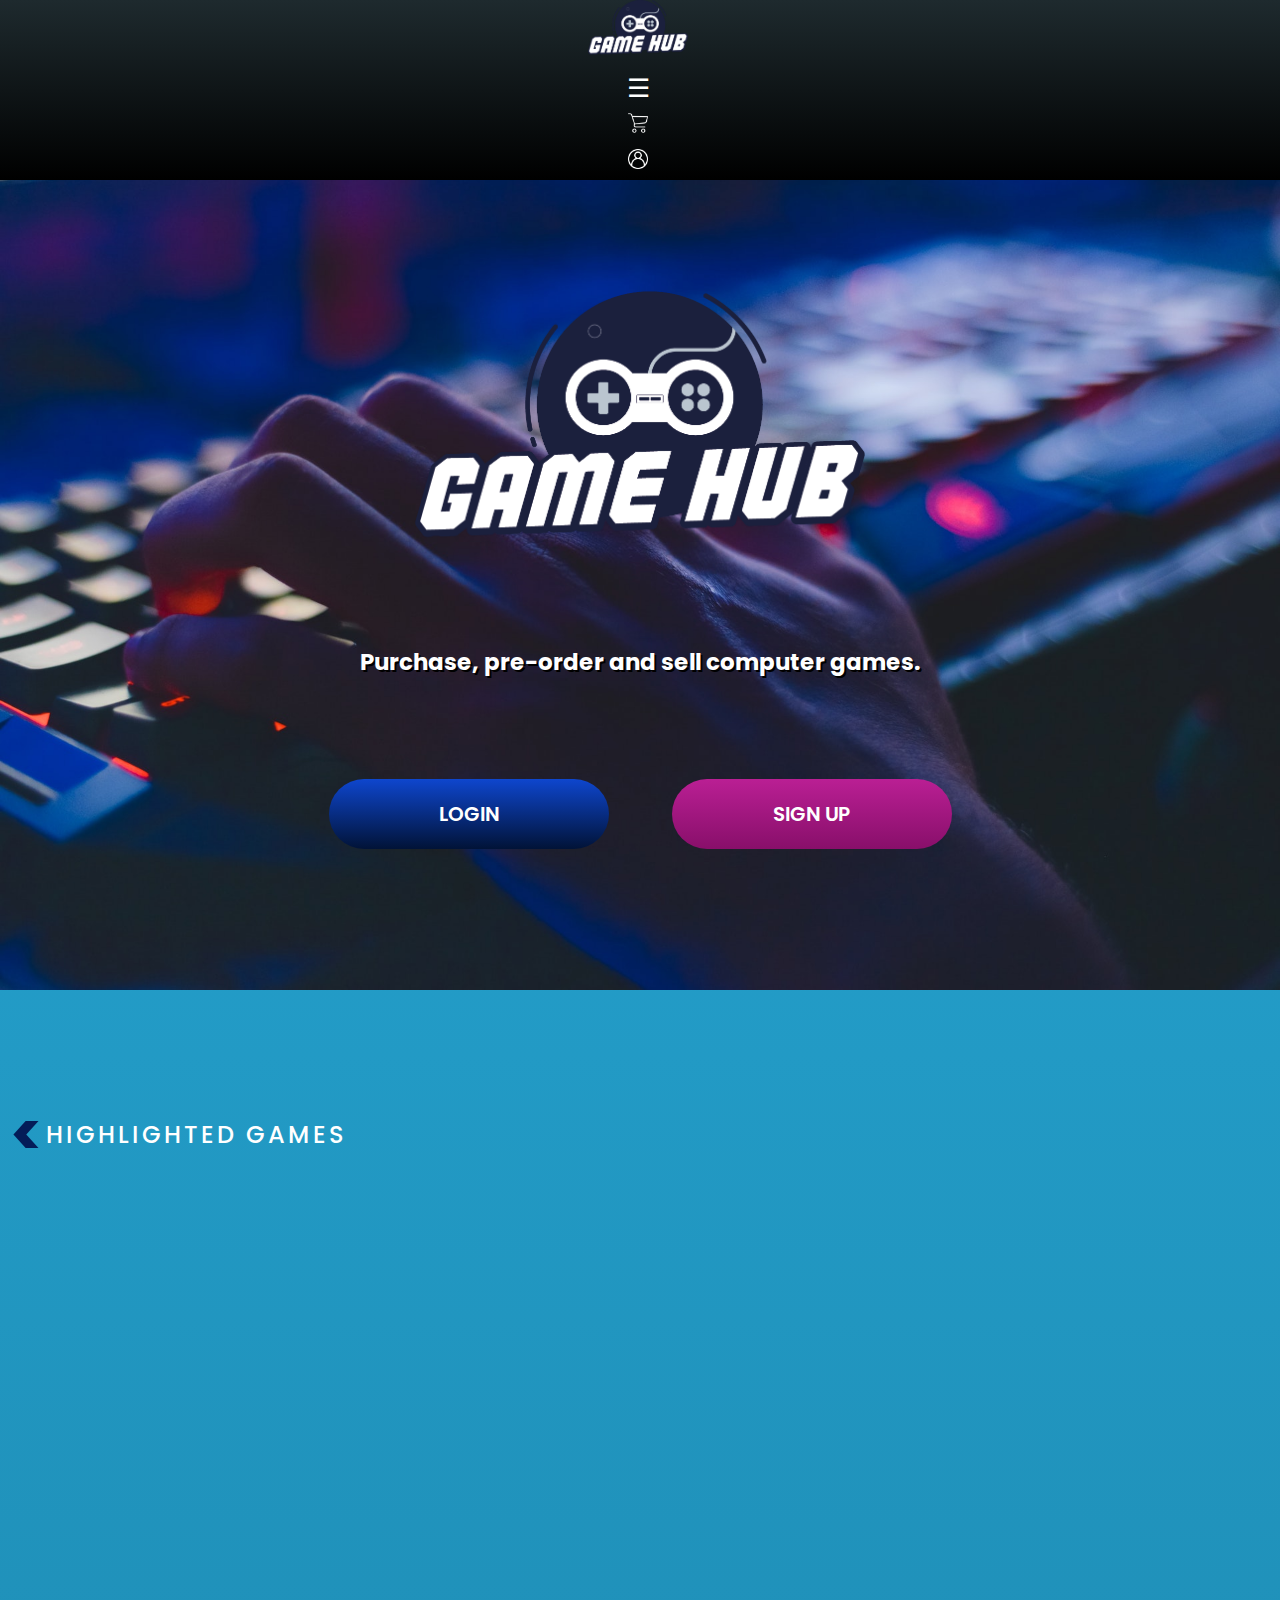
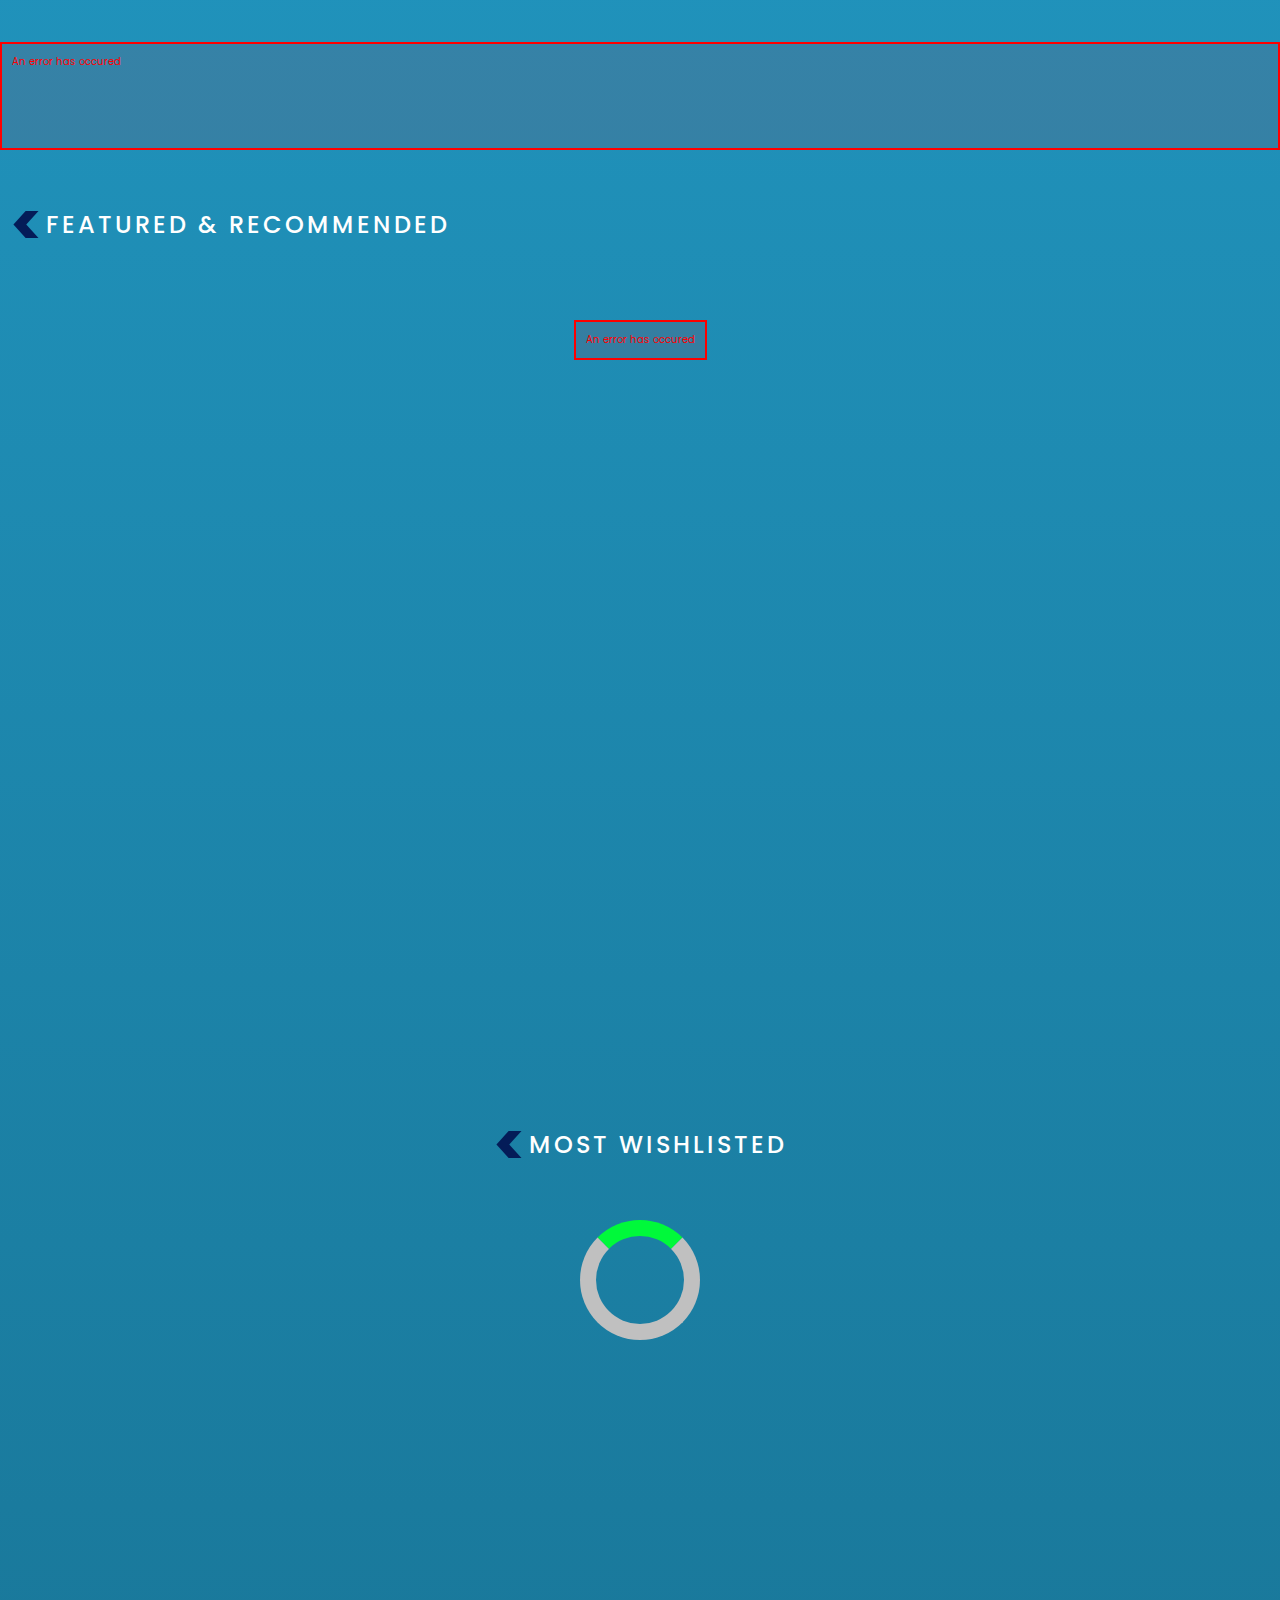
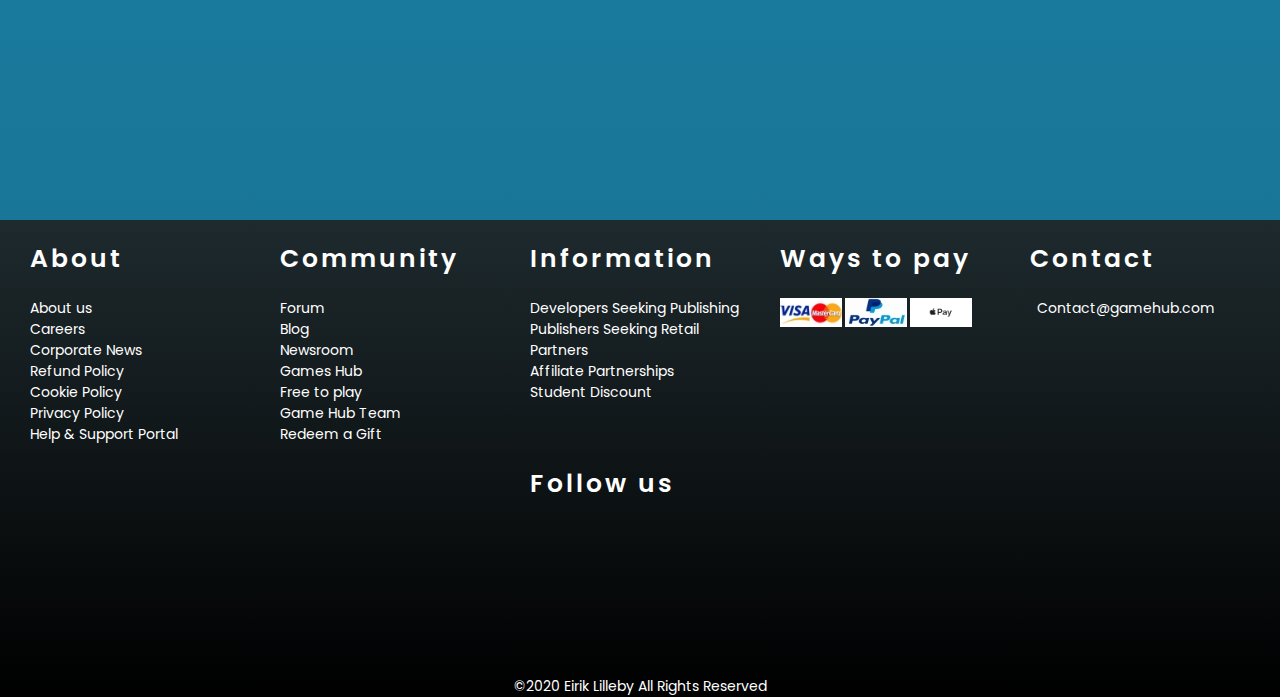
<file: index.html>
<!DOCTYPE html>
<html lang="en">
  <head>
    <meta charset="UTF-8" />
    <meta name="viewport" content="width=device-width, initial-scale=1.0" />
    <meta name="description"
    content="GameHub is a competitively priced website with a huge range of games. 
    GamHub is also a used games marketplace where you can sell or purchase used games.">
    <meta name="author" content="Eirik Haver Lilleby">

    <! -- FONT ---------------------------------->
    <link
      href="https://fonts.googleapis.com/css2?family=Poppins:ital,wght@0,400;0,600;0,700;0,800;1,400&display=swap"
      rel="stylesheet"
    />
    <! -- FONT AWESOME ICONS ---------------------------------->
    <link
      rel="stylesheet"
      href="https://use.fontawesome.com/releases/v5.15.1/css/all.css"
      integrity="sha384-vp86vTRFVJgpjF9jiIGPEEqYqlDwgyBgEF109VFjmqGmIY/Y4HV4d3Gp2irVfcrp"
      crossorigin="anonymous"
    />
    <link rel="stylesheet" href="./styles/global.css">
    <link href="./styles/styles.css" rel="stylesheet" />
    <title>Game Hub</title>


  <body>
    <header>
      
      <div class="nav-container">
        <a href="index.html">
        <img id="logo" src="/images/GameHub_Logo.png" alt="Game hub logo. Blue with a white game controller in middle" />
      </a>
      
        <nav>
          <label for="toggle">&#9776;</label>
          <input type="checkbox" id="toggle" />
          <div class="menu">
          <ul>
            <li class="target" id="home" ><a href="index.html">Home</a></li>
            <li><a class="gamenav" href="#games">Games</a></li>
            <li><a href="contact.html">Contact</a></li>
          </ul>
          <div class="search">
            <form>
                <input type="text" name="search" id="search">
                  <button type="submit"><i class="fas fa-search"></i></button>
                    </form>
            </div>
          </div>
        </nav>
         
       
        <a href="checkout.html">
          <img class="nav-icon" src="/images/icons/shopping-cart.png" alt="A white Shopping cart icon" />
        </a>
        <a href="profile.html">
          <img class="nav-icon" src="/images/icons/profile.png" alt="Profile icon with a human in middle" />
        </a>
        </div>
    </header>

    <! -- Hero ---------------------------------->

    <section class="hero">
      <img class="homelogo" src="/images/GameHub_Logo.png" alt="Game hub logo. Blue with a white game controller in middle" />
        <h1>
          Purchase, pre-order and sell computer games.
        </h1>
      <div class="container">
        <a href="login.html"> <button class="button button1">LOGIN</button></a>
        <a href="signup.html"> <button class="button button2">SIGN UP</button></a>
      </div>
    </section>

    <! -- HIGLIGHTED GAMES ---------------------------------->

   <a class="target" id="games"> <section class="highlighted-games"></a>
      <h2 class="highlighted"><span class="line"><</span> HIGHLIGHTED GAMES</h2>

      <div class="highlightedimg">
        <div class="loader"></div>
    <!-- API CONTENT -->
      </div>

    
    </section>

    <! -- FEATURED GAMES ---------------------------------->

    <main>
      <section class="featured-games">
        <h2 class="featured"><span class="line"><</span> FEATURED & RECOMMENDED</h2>

        <div class="games-container">
           <div class="loader"></div>
      <!-- API CONTENT -->
        </div> 
      </section>

      
      

      <! -- BESTSELLERS AND WISHLISTED GAMES ---------------------------------->

      <section class="bestseller-wishlisted">
         <h2 class="best-text"><span class="line"><</span> MOST WISHLISTED</h2>
        <div class="container-best-wish">
         
          <div class="container-best">
            <div class="loader"></div>
        </div>
      </section>
    </main>

    <! -- FOOTER AND CONTACT PAGE ---------------------------------->

    <a id="contact"><footer></a>
      <div class="container-footer">
        <div class="footer-text">
          <h3>About</h3>
          <p>About us</p>
          <p>Careers</p>
          <p>Corporate News</p>
          <p>Refund Policy</p>
          <p>Cookie Policy</p>
          <p>Privacy Policy</p>
          <p>Help & Support Portal</p>
        </div>

        <div class="footer-text">
          <h3>Community</h3>
          <p>Forum</p>
          <p>Blog</p>
          <p>Newsroom</p>
          <p>Games Hub</p>
          <p>Free to play</p>
          <p>Game Hub Team</p>
          <p>Redeem a Gift</p>
        </div>

        <div class="footer-text">
          <h3>Information</h3>
          <p>Developers Seeking Publishing</p>
          <p>Publishers Seeking Retail Partners</p>
          <p>Affiliate Partnerships</p>
          <p>Student Discount</p>
        </div>

        <div class="footer-text">
          <h3>Ways to pay</h3>
          <img src="/images/Cards/visa-mastercard.jpg" alt="Visa card" />
          <img src="/images/Cards/PayPal-Logo.jpg" alt="Pay Pal" />
          <img src="/images/Cards/apple-pay.jpg" alt="Apple pay" />
        </div>

        <div class="footer-text">
          <h3>Contact</h3>
          <div class="contact">
            <i class="fas fa-envelope" style="font-size: 20px; color: white"></i>
            <p>Contact@gamehub.com</p>
          </div>
        </div>

        <div class="footer-social">
          <h3>Follow us</h3>
          <i class="fab fa-facebook" style="font-size: 35px"></i>
          <i class="fab fa-instagram" style="font-size: 35px"></i>
          <i class="fab fa-twitch" style="font-size: 35px"></i>
          <i class="fab fa-twitter" style="font-size: 35px"></i>
          <i class="fab fa-youtube" style="font-size: 35px"></i>
        </div>
      </div>
      <div class="copyright">
        <p>&copy;2020 Eirik Lilleby All Rights Reserved</p>
      </div>
    </footer>
    <script src="./js/message.js"></script>
    <script src="./js/script.js"></script>
  </body>
</html>
</file>
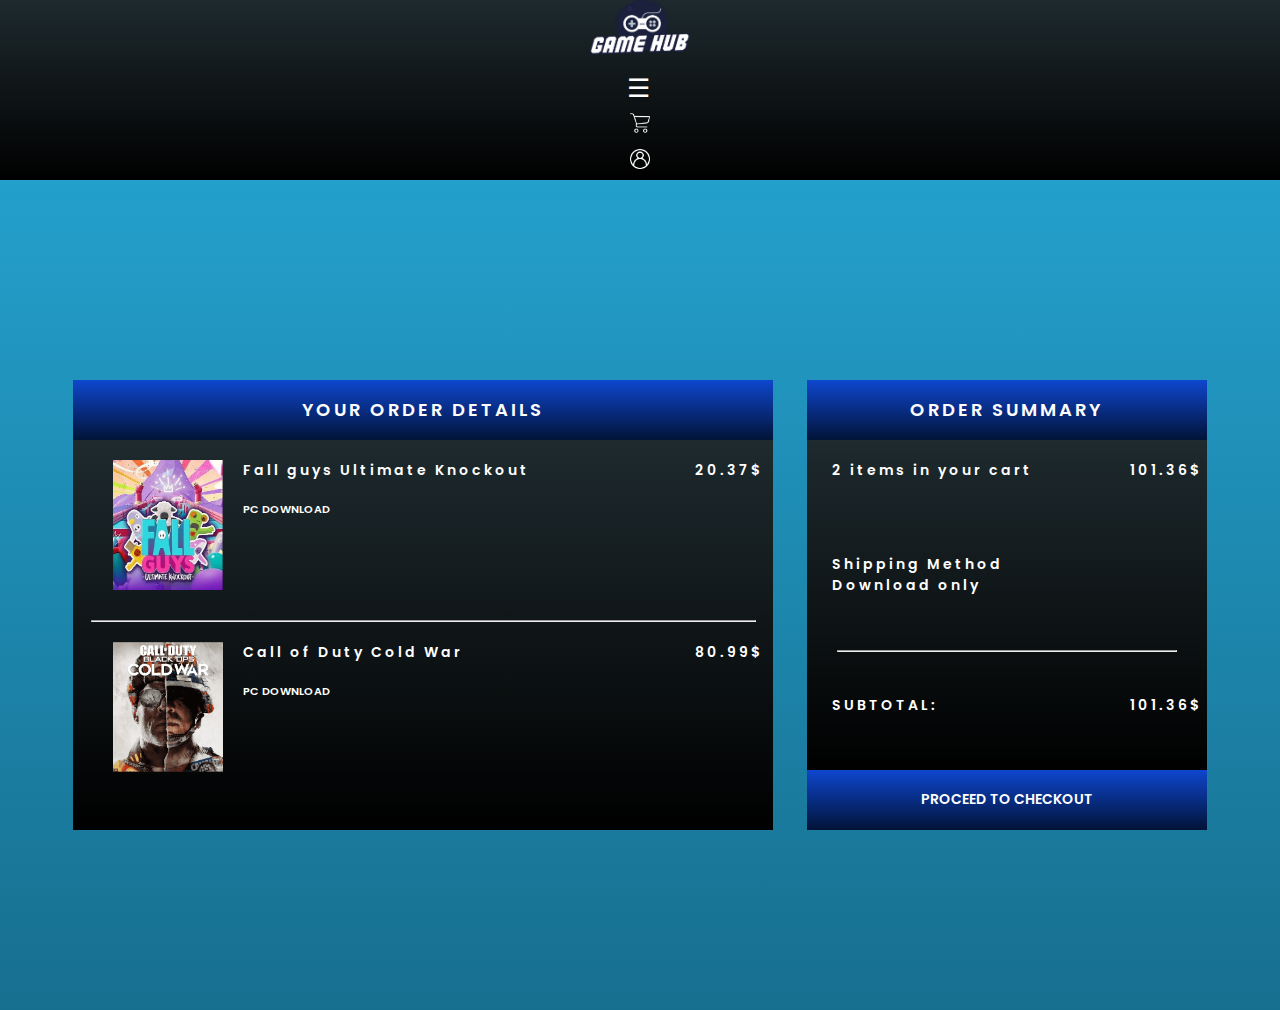
<file: checkout.html>
<!DOCTYPE html>
<html lang="en">
  <head>
    <meta charset="UTF-8" />
    <meta name="viewport" content="width=device-width, initial-scale=1.0" />
    <meta name="description" content="Checkout page for games." />
    <link
      href="https://fonts.googleapis.com/css2?family=Poppins:ital,wght@0,400;0,600;0,700;0,800;1,400&display=swap"
      rel="stylesheet"
    />
    <link
      rel="stylesheet"
      href="https://use.fontawesome.com/releases/v5.15.1/css/all.css"
      integrity="sha384-vp86vTRFVJgpjF9jiIGPEEqYqlDwgyBgEF109VFjmqGmIY/Y4HV4d3Gp2irVfcrp"
      crossorigin="anonymous"
    />
    <link rel="stylesheet" href="./styles/global.css" />
    <link href="./styles/checkout.css" rel="stylesheet" />
    <title>Game Hub | Check out</title>
  </head>

  <body>
    <header>
      <div class="nav-container">
        <a href="index.html">
          <img id="logo" src="/images/GameHub_Logo.png" alt="logo-nav" />
        </a>

        <nav>
          <label for="toggle">&#9776;</label>
          <input type="checkbox" id="toggle" />
          <div class="menu">
            <ul>
              <li><a href="index.html">Home</a></li>
              <li><a href="index.html">Games</a></li>
              <li><a href="contact.html">Contact</a></li>
            </ul>
            <div class="search">
              <form>
                <input type="text" name="search" id="search" />
                <button type="submit"><i class="fas fa-search"></i></button>
              </form>
            </div>
          </div>
        </nav>

        <a href="checkout.html">
          <img class="nav-icon" src="/images/icons/shopping-cart.png" alt="" />
        </a>
        <a href="profile.html">
          <img class="nav-icon" src="/images/icons/profile.png" alt="" />
        </a>
      </div>
    </header>

    <section>
      <div class="container-checkout">
        <div class="details-container">
          <div class="order-details">
            <h2>YOUR ORDER DETAILS</h2>
          </div>
          <div class="order-games">
            <div class="game-info">
              <div class="game">
                <img src="/images/Games/order details/fall guys cover.png" alt="fall guys" />
              </div>
              <div class="game-title">
                <h3>Fall guys Ultimate Knockout</h3>
                <p>PC DOWNLOAD</p>
              </div>
              <div class="game-price">
                <h3>20.37$</h3>
                <i class="fas fa-trash" style="font-size: 18px; color: white"></i>
              </div>
            </div>
            <hr />

            <div class="game-info">
              <div class="game">
                <img src="/images/Games/order details/cold war cover.png" alt="Cold war" />
              </div>
              <div class="game-title">
                <h3>Call of Duty Cold War</h3>
                <p>PC DOWNLOAD</p>
              </div>
              <div class="game-price">
                <h3>80.99$</h3>
                <i class="fas fa-trash" style="font-size: 18px; color: white"></i>
              </div>
            </div>
          </div>
        </div>

        <div class="summary-container">
          <div class="order-summary">
            <h2>ORDER SUMMARY</h2>
          </div>
          <div class="summary-info">
            <h3>2 items in your cart</h3>
            <h3>101.36$</h3>
            <h3 class="text">Shipping Method <br />Download only</h3>
            <hr />
            <h3>SUBTOTAL:</h3>
            <h3>101.36$</h3>
          </div>
          <div class="container-button">
            <a href="checkoutinfo.html"><button class="checkout-btn">PROCEED TO CHECKOUT</button></a>
          </div>
        </div>
      </div>
    </section>
    <script src="./js/store.js"></script>
  </body>
</html>
</file>
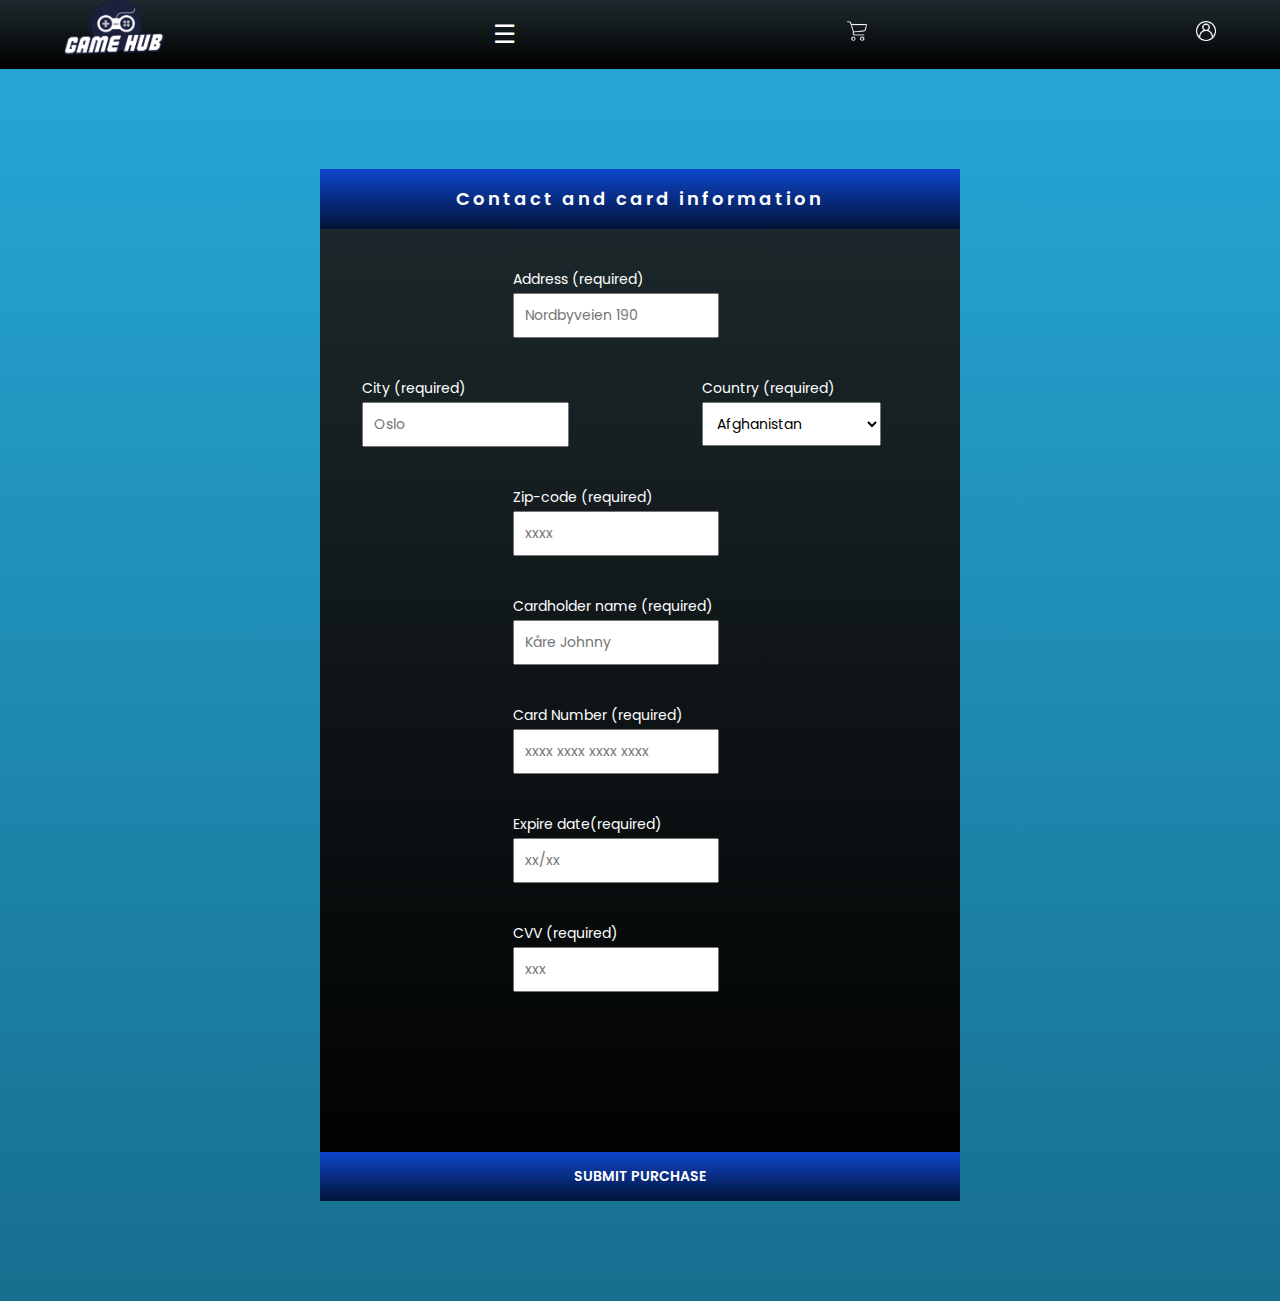
<file: checkoutinfo.html>
<!DOCTYPE html>
<html lang="en">
  <head>
    <meta charset="UTF-8" />
    <meta name="viewport" content="width=device-width, initial-scale=1.0" />
    <meta name="description" content="Payment page. Pay with card and complete the purchase." />
    <link
      href="https://fonts.googleapis.com/css2?family=Poppins:ital,wght@0,400;0,600;0,700;0,800;1,400&display=swap"
      rel="stylesheet"
    />
    <link
      rel="stylesheet"
      href="https://use.fontawesome.com/releases/v5.15.1/css/all.css"
      integrity="sha384-vp86vTRFVJgpjF9jiIGPEEqYqlDwgyBgEF109VFjmqGmIY/Y4HV4d3Gp2irVfcrp"
      crossorigin="anonymous"
    />
    <link href="./styles/checkoutinfo.css" rel="stylesheet" />
    <title>Game Hub | Info</title>
  
  </head>

  <body>
    <header>
      <div class="nav-container">
        <a href="index.html">
          <img id="logo" src="/images/GameHub_Logo.png" alt="logo-nav" />
        </a>

        <nav>
          <label class="hamburger" for="toggle">&#9776;</label>
          <input type="checkbox" id="toggle" />
          <div class="menu">
            <ul>
              <li><a href="index.html">Home</a></li>
              <li><a href="index.html">Games</a></li>
              <li><a href="contact.html">Contact</a></li>
            </ul>
            <div class="search">
              <form>
                <input type="text" name="search" id="search" />
                <button type="submit"><i class="fas fa-search"></i></button>
              </form>
            </div>
          </div>
        </nav>

        <a href="checkout.html">
          <img class="nav-icon" src="/images/icons/shopping-cart.png" alt="" />
        </a>
        <a href="profile.html">
          <img class="nav-icon" src="/images/icons/profile.png" alt="" />
        </a>
      </div>
    </header>

    <section>
      <div class="info-container">
        <div class="info-details">
          <h2>Contact and card information</h2>
        </div>

        <form action="checkoutsucess.html" method="POST" class="formContainer" name="form">
          <div class="label-container">
            <label>
              Address (required)
              <input name="address" id="address" placeholder="Nordbyveien 190" />
            </label>
            <div class="form-error" id="addressError">Your address must be a least 5 characters</div>
          </div>

          <div class="label-container">
            <label>
              City (required)
              <input name="city" id="city" placeholder="Oslo" />
            </label>
            <div class="form-error" id="cityError">Your address must be a least 3 characters</div>
          </div>

          <div class="label-container">
            <label>
              Country (required)
              <select id="country" name="country">
                <option value="Afganistan">Afghanistan</option>
                <option value="Albania">Albania</option>
                <option value="Algeria">Algeria</option>
                <option value="American Samoa">American Samoa</option>
                <option value="Andorra">Andorra</option>
                <option value="Angola">Angola</option>
                <option value="Anguilla">Anguilla</option>
                <option value="Antigua & Barbuda">Antigua & Barbuda</option>
                <option value="Argentina">Argentina</option>
                <option value="Armenia">Armenia</option>
                <option value="Aruba">Aruba</option>
                <option value="Australia">Australia</option>
                <option value="Austria">Austria</option>
                <option value="Azerbaijan">Azerbaijan</option>
                <option value="Bahamas">Bahamas</option>
                <option value="Bahrain">Bahrain</option>
                <option value="Bangladesh">Bangladesh</option>
                <option value="Barbados">Barbados</option>
                <option value="Belarus">Belarus</option>
                <option value="Belgium">Belgium</option>
                <option value="Belize">Belize</option>
                <option value="Benin">Benin</option>
                <option value="Bermuda">Bermuda</option>
                <option value="Bhutan">Bhutan</option>
                <option value="Bolivia">Bolivia</option>
                <option value="Bonaire">Bonaire</option>
                <option value="Bosnia & Herzegovina">Bosnia & Herzegovina</option>
                <option value="Botswana">Botswana</option>
                <option value="Brazil">Brazil</option>
                <option value="British Indian Ocean Ter">British Indian Ocean Ter</option>
                <option value="Brunei">Brunei</option>
                <option value="Bulgaria">Bulgaria</option>
                <option value="Burkina Faso">Burkina Faso</option>
                <option value="Burundi">Burundi</option>
                <option value="Cambodia">Cambodia</option>
                <option value="Cameroon">Cameroon</option>
                <option value="Canada">Canada</option>
                <option value="Canary Islands">Canary Islands</option>
                <option value="Cape Verde">Cape Verde</option>
                <option value="Cayman Islands">Cayman Islands</option>
                <option value="Central African Republic">Central African Republic</option>
                <option value="Chad">Chad</option>
                <option value="Channel Islands">Channel Islands</option>
                <option value="Chile">Chile</option>
                <option value="China">China</option>
                <option value="Christmas Island">Christmas Island</option>
                <option value="Cocos Island">Cocos Island</option>
                <option value="Colombia">Colombia</option>
                <option value="Comoros">Comoros</option>
                <option value="Congo">Congo</option>
                <option value="Cook Islands">Cook Islands</option>
                <option value="Costa Rica">Costa Rica</option>
                <option value="Cote DIvoire">Cote DIvoire</option>
                <option value="Croatia">Croatia</option>
                <option value="Cuba">Cuba</option>
                <option value="Curaco">Curacao</option>
                <option value="Cyprus">Cyprus</option>
                <option value="Czech Republic">Czech Republic</option>
                <option value="Denmark">Denmark</option>
                <option value="Djibouti">Djibouti</option>
                <option value="Dominica">Dominica</option>
                <option value="Dominican Republic">Dominican Republic</option>
                <option value="East Timor">East Timor</option>
                <option value="Ecuador">Ecuador</option>
                <option value="Egypt">Egypt</option>
                <option value="El Salvador">El Salvador</option>
                <option value="Equatorial Guinea">Equatorial Guinea</option>
                <option value="Eritrea">Eritrea</option>
                <option value="Estonia">Estonia</option>
                <option value="Ethiopia">Ethiopia</option>
                <option value="Falkland Islands">Falkland Islands</option>
                <option value="Faroe Islands">Faroe Islands</option>
                <option value="Fiji">Fiji</option>
                <option value="Finland">Finland</option>
                <option value="France">France</option>
                <option value="French Guiana">French Guiana</option>
                <option value="French Polynesia">French Polynesia</option>
                <option value="French Southern Ter">French Southern Ter</option>
                <option value="Gabon">Gabon</option>
                <option value="Gambia">Gambia</option>
                <option value="Georgia">Georgia</option>
                <option value="Germany">Germany</option>
                <option value="Ghana">Ghana</option>
                <option value="Gibraltar">Gibraltar</option>
                <option value="Great Britain">Great Britain</option>
                <option value="Greece">Greece</option>
                <option value="Greenland">Greenland</option>
                <option value="Grenada">Grenada</option>
                <option value="Guadeloupe">Guadeloupe</option>
                <option value="Guam">Guam</option>
                <option value="Guatemala">Guatemala</option>
                <option value="Guinea">Guinea</option>
                <option value="Guyana">Guyana</option>
                <option value="Haiti">Haiti</option>
                <option value="Hawaii">Hawaii</option>
                <option value="Honduras">Honduras</option>
                <option value="Hong Kong">Hong Kong</option>
                <option value="Hungary">Hungary</option>
                <option value="Iceland">Iceland</option>
                <option value="Indonesia">Indonesia</option>
                <option value="India">India</option>
                <option value="Iran">Iran</option>
                <option value="Iraq">Iraq</option>
                <option value="Ireland">Ireland</option>
                <option value="Isle of Man">Isle of Man</option>
                <option value="Israel">Israel</option>
                <option value="Italy">Italy</option>
                <option value="Jamaica">Jamaica</option>
                <option value="Japan">Japan</option>
                <option value="Jordan">Jordan</option>
                <option value="Kazakhstan">Kazakhstan</option>
                <option value="Kenya">Kenya</option>
                <option value="Kiribati">Kiribati</option>
                <option value="Korea North">Korea North</option>
                <option value="Korea Sout">Korea South</option>
                <option value="Kuwait">Kuwait</option>
                <option value="Kyrgyzstan">Kyrgyzstan</option>
                <option value="Laos">Laos</option>
                <option value="Latvia">Latvia</option>
                <option value="Lebanon">Lebanon</option>
                <option value="Lesotho">Lesotho</option>
                <option value="Liberia">Liberia</option>
                <option value="Libya">Libya</option>
                <option value="Liechtenstein">Liechtenstein</option>
                <option value="Lithuania">Lithuania</option>
                <option value="Luxembourg">Luxembourg</option>
                <option value="Macau">Macau</option>
                <option value="Macedonia">Macedonia</option>
                <option value="Madagascar">Madagascar</option>
                <option value="Malaysia">Malaysia</option>
                <option value="Malawi">Malawi</option>
                <option value="Maldives">Maldives</option>
                <option value="Mali">Mali</option>
                <option value="Malta">Malta</option>
                <option value="Marshall Islands">Marshall Islands</option>
                <option value="Martinique">Martinique</option>
                <option value="Mauritania">Mauritania</option>
                <option value="Mauritius">Mauritius</option>
                <option value="Mayotte">Mayotte</option>
                <option value="Mexico">Mexico</option>
                <option value="Midway Islands">Midway Islands</option>
                <option value="Moldova">Moldova</option>
                <option value="Monaco">Monaco</option>
                <option value="Mongolia">Mongolia</option>
                <option value="Montserrat">Montserrat</option>
                <option value="Morocco">Morocco</option>
                <option value="Mozambique">Mozambique</option>
                <option value="Myanmar">Myanmar</option>
                <option value="Nambia">Nambia</option>
                <option value="Nauru">Nauru</option>
                <option value="Nepal">Nepal</option>
                <option value="Netherland Antilles">Netherland Antilles</option>
                <option value="Netherlands">Netherlands (Holland, Europe)</option>
                <option value="Nevis">Nevis</option>
                <option value="New Caledonia">New Caledonia</option>
                <option value="New Zealand">New Zealand</option>
                <option value="Nicaragua">Nicaragua</option>
                <option value="Niger">Niger</option>
                <option value="Nigeria">Nigeria</option>
                <option value="Niue">Niue</option>
                <option value="Norfolk Island">Norfolk Island</option>
                <option value="Norway">Norway</option>
                <option value="Oman">Oman</option>
                <option value="Pakistan">Pakistan</option>
                <option value="Palau Island">Palau Island</option>
                <option value="Palestine">Palestine</option>
                <option value="Panama">Panama</option>
                <option value="Papua New Guinea">Papua New Guinea</option>
                <option value="Paraguay">Paraguay</option>
                <option value="Peru">Peru</option>
                <option value="Phillipines">Philippines</option>
                <option value="Pitcairn Island">Pitcairn Island</option>
                <option value="Poland">Poland</option>
                <option value="Portugal">Portugal</option>
                <option value="Puerto Rico">Puerto Rico</option>
                <option value="Qatar">Qatar</option>
                <option value="Republic of Montenegro">Republic of Montenegro</option>
                <option value="Republic of Serbia">Republic of Serbia</option>
                <option value="Reunion">Reunion</option>
                <option value="Romania">Romania</option>
                <option value="Russia">Russia</option>
                <option value="Rwanda">Rwanda</option>
                <option value="St Barthelemy">St Barthelemy</option>
                <option value="St Eustatius">St Eustatius</option>
                <option value="St Helena">St Helena</option>
                <option value="St Kitts-Nevis">St Kitts-Nevis</option>
                <option value="St Lucia">St Lucia</option>
                <option value="St Maarten">St Maarten</option>
                <option value="St Pierre & Miquelon">St Pierre & Miquelon</option>
                <option value="St Vincent & Grenadines">St Vincent & Grenadines</option>
                <option value="Saipan">Saipan</option>
                <option value="Samoa">Samoa</option>
                <option value="Samoa American">Samoa American</option>
                <option value="San Marino">San Marino</option>
                <option value="Sao Tome & Principe">Sao Tome & Principe</option>
                <option value="Saudi Arabia">Saudi Arabia</option>
                <option value="Senegal">Senegal</option>
                <option value="Seychelles">Seychelles</option>
                <option value="Sierra Leone">Sierra Leone</option>
                <option value="Singapore">Singapore</option>
                <option value="Slovakia">Slovakia</option>
                <option value="Slovenia">Slovenia</option>
                <option value="Solomon Islands">Solomon Islands</option>
                <option value="Somalia">Somalia</option>
                <option value="South Africa">South Africa</option>
                <option value="Spain">Spain</option>
                <option value="Sri Lanka">Sri Lanka</option>
                <option value="Sudan">Sudan</option>
                <option value="Suriname">Suriname</option>
                <option value="Swaziland">Swaziland</option>
                <option value="Sweden">Sweden</option>
                <option value="Switzerland">Switzerland</option>
                <option value="Syria">Syria</option>
                <option value="Tahiti">Tahiti</option>
                <option value="Taiwan">Taiwan</option>
                <option value="Tajikistan">Tajikistan</option>
                <option value="Tanzania">Tanzania</option>
                <option value="Thailand">Thailand</option>
                <option value="Togo">Togo</option>
                <option value="Tokelau">Tokelau</option>
                <option value="Tonga">Tonga</option>
                <option value="Trinidad & Tobago">Trinidad & Tobago</option>
                <option value="Tunisia">Tunisia</option>
                <option value="Turkey">Turkey</option>
                <option value="Turkmenistan">Turkmenistan</option>
                <option value="Turks & Caicos Is">Turks & Caicos Is</option>
                <option value="Tuvalu">Tuvalu</option>
                <option value="Uganda">Uganda</option>
                <option value="United Kingdom">United Kingdom</option>
                <option value="Ukraine">Ukraine</option>
                <option value="United Arab Erimates">United Arab Emirates</option>
                <option value="United States of America">United States of America</option>
                <option value="Uraguay">Uruguay</option>
                <option value="Uzbekistan">Uzbekistan</option>
                <option value="Vanuatu">Vanuatu</option>
                <option value="Vatican City State">Vatican City State</option>
                <option value="Venezuela">Venezuela</option>
                <option value="Vietnam">Vietnam</option>
                <option value="Virgin Islands (Brit)">Virgin Islands (Brit)</option>
                <option value="Virgin Islands (USA)">Virgin Islands (USA)</option>
                <option value="Wake Island">Wake Island</option>
                <option value="Wallis & Futana Is">Wallis & Futana Is</option>
                <option value="Yemen">Yemen</option>
                <option value="Zaire">Zaire</option>
                <option value="Zambia">Zambia</option>
                <option value="Zimbabwe">Zimbabwe</option>
              </select>
            </label>
            <div class="form-error" id="countryError">Select one</div>
          </div>

          <div class="label-container">
            <label>
              Zip-code (required)
              <input name="zip" id="zip" placeholder="xxxx" />
            </label>
            <div class="form-error" id="zipError">Atleast 4 numbers</div>
          </div>

          <div class="label-container">
            <label>
              Cardholder name (required)
              <input name="name" id="name" placeholder="Kåre Johnny" />
            </label>
            <div class="form-error" id="nameError">Required</div>
          </div>

          <div class="label-container">
            <label>
              Card Number (required)
              <input name="card" id="card" placeholder="xxxx xxxx xxxx xxxx" />
            </label>
            <div class="form-error" id="cardError">Atleast 16 numbers</div>
          </div>

          <div class="label-container">
            <label>
              Expire date(required)
              <input name="date" id="date" placeholder="xx/xx" />
            </label>
            <div class="form-error" id="dateError">Atleast 4 numbers (xx/xx)</div>
          </div>

          <div class="label-container">
            <label>
              CVV (required)
              <input name="cvv" id="cvv" placeholder="xxx" />
            </label>
            <div class="form-error" id="cvvError">Atleast 3 numbers</div>
          </div>
            <button type="submit" value="send" class="checkout-btn">SUBMIT PURCHASE</button>
     
        </form>

        
    </section>
    <script src="./js/payment.js"></script>
  </body>
</html>
</file>
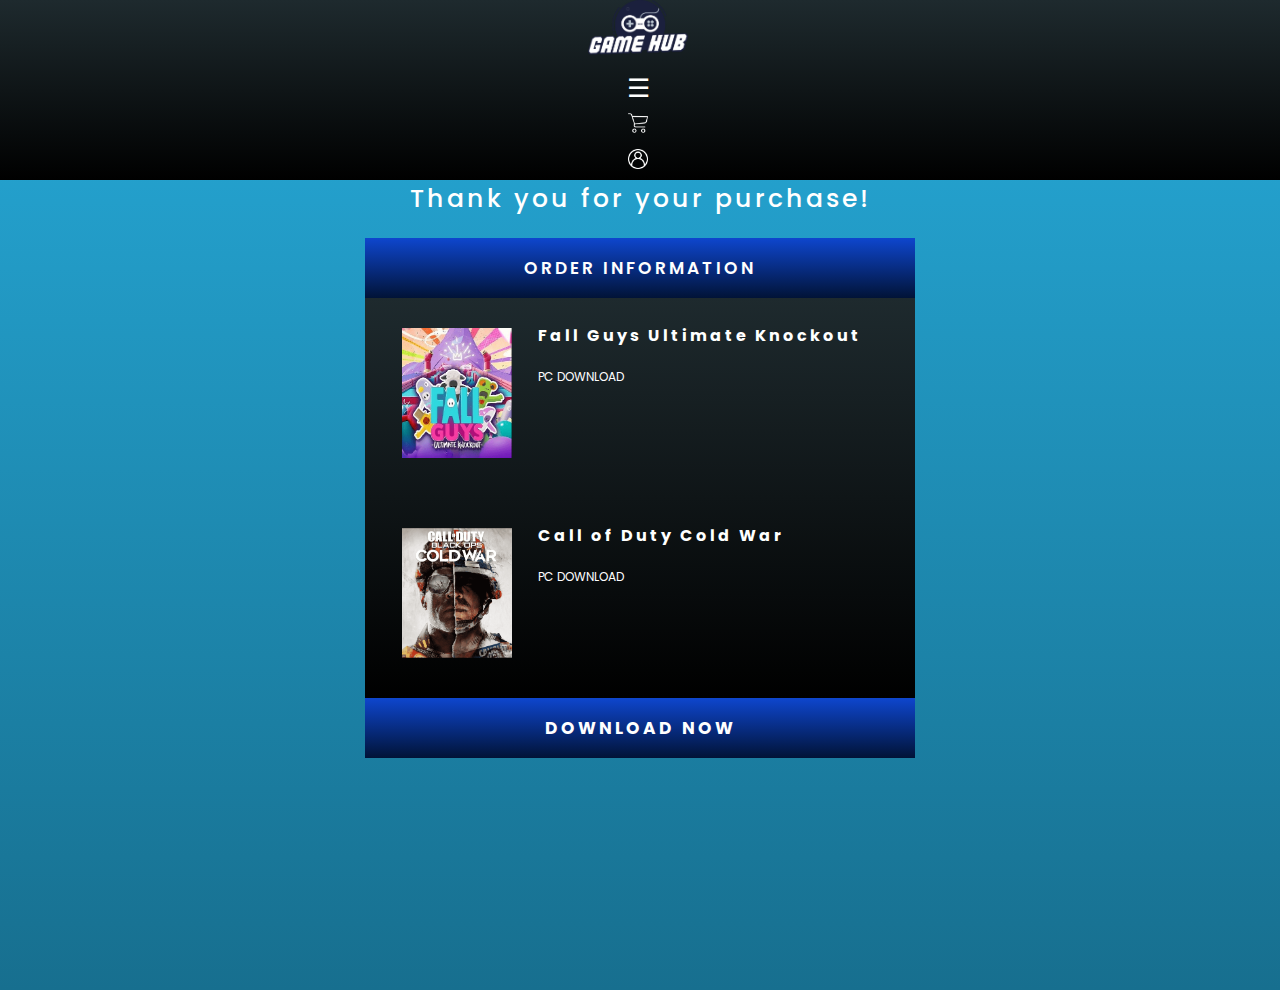
<file: checkoutsucess.html>
<!DOCTYPE html>
<html lang="en">
  <head>
    <meta charset="UTF-8" />
    <meta name="viewport" content="width=device-width, initial-scale=1.0" />
    <meta name="description" content="Checkout success page for bought games." />
    <link
      href="https://fonts.googleapis.com/css2?family=Poppins:ital,wght@0,400;0,600;0,700;0,800;1,400&display=swap"
      rel="stylesheet"
    />
    <link
      rel="stylesheet"
      href="https://use.fontawesome.com/releases/v5.15.1/css/all.css"
      integrity="sha384-vp86vTRFVJgpjF9jiIGPEEqYqlDwgyBgEF109VFjmqGmIY/Y4HV4d3Gp2irVfcrp"
      crossorigin="anonymous"
    />
    <link rel="stylesheet" href="./styles/global.css" />
    <link href="./styles/checkoutsucess.css" rel="stylesheet" />
    <title>Game Hub | Success</title>
  </head>

  <body>
    <header>
      <div class="nav-container">
        <a href="index.html">
          <img id="logo" src="/images/GameHub_Logo.png" alt="logo-nav" />
        </a>

        <nav>
          <label for="toggle">&#9776;</label>
          <input type="checkbox" id="toggle" />
          <div class="menu">
            <ul>
              <li><a href="index.html">Home</a></li>
              <li><a href="index.html">Games</a></li>
              <li><a href="contact.html">Contact</a></li>
            </ul>
            <div class="search">
              <form>
                <input type="text" name="search" id="search" />
                <button type="submit"><i class="fas fa-search"></i></button>
              </form>
            </div>
          </div>
        </nav>

        <a href="checkout.html">
          <img class="nav-icon" src="/images/icons/shopping-cart.png" alt="" />
        </a>
        <a href="profile.html">
          <img class="nav-icon" src="/images/icons/profile.png" alt="" />
        </a>
      </div>
    </header>

    <section>
      <i id="circle" class="far fa-check-circle"></i>
      <h2>Thank you for your purchase!</h2>
      <div class="container-order">
        <div class="order-information">
          <h3>ORDER INFORMATION</h3>
        </div>
        <div class="container-games">
          <div class="game">
            <img src="/images/Games/order details/fall guys cover.png" alt="Fall guys" />
          </div>

          <div class="game-text">
            <h4>Fall Guys Ultimate Knockout</h4>
            <p>PC DOWNLOAD</p>
          </div>
          <div class="game">
            <img src="/images/Games/order details/cold war cover.png" alt="Fall guys" />
          </div>
          <div class="game-text">
            <h4>Call of Duty Cold War</h4>
            <p>PC DOWNLOAD</p>
          </div>
        </div>

        <div class="container-button">
          <a href="profile.html"> <button class="download-btn">DOWNLOAD NOW</button></a>
        </div>
      </div>
    </section>
  </body>
</html>
</file>
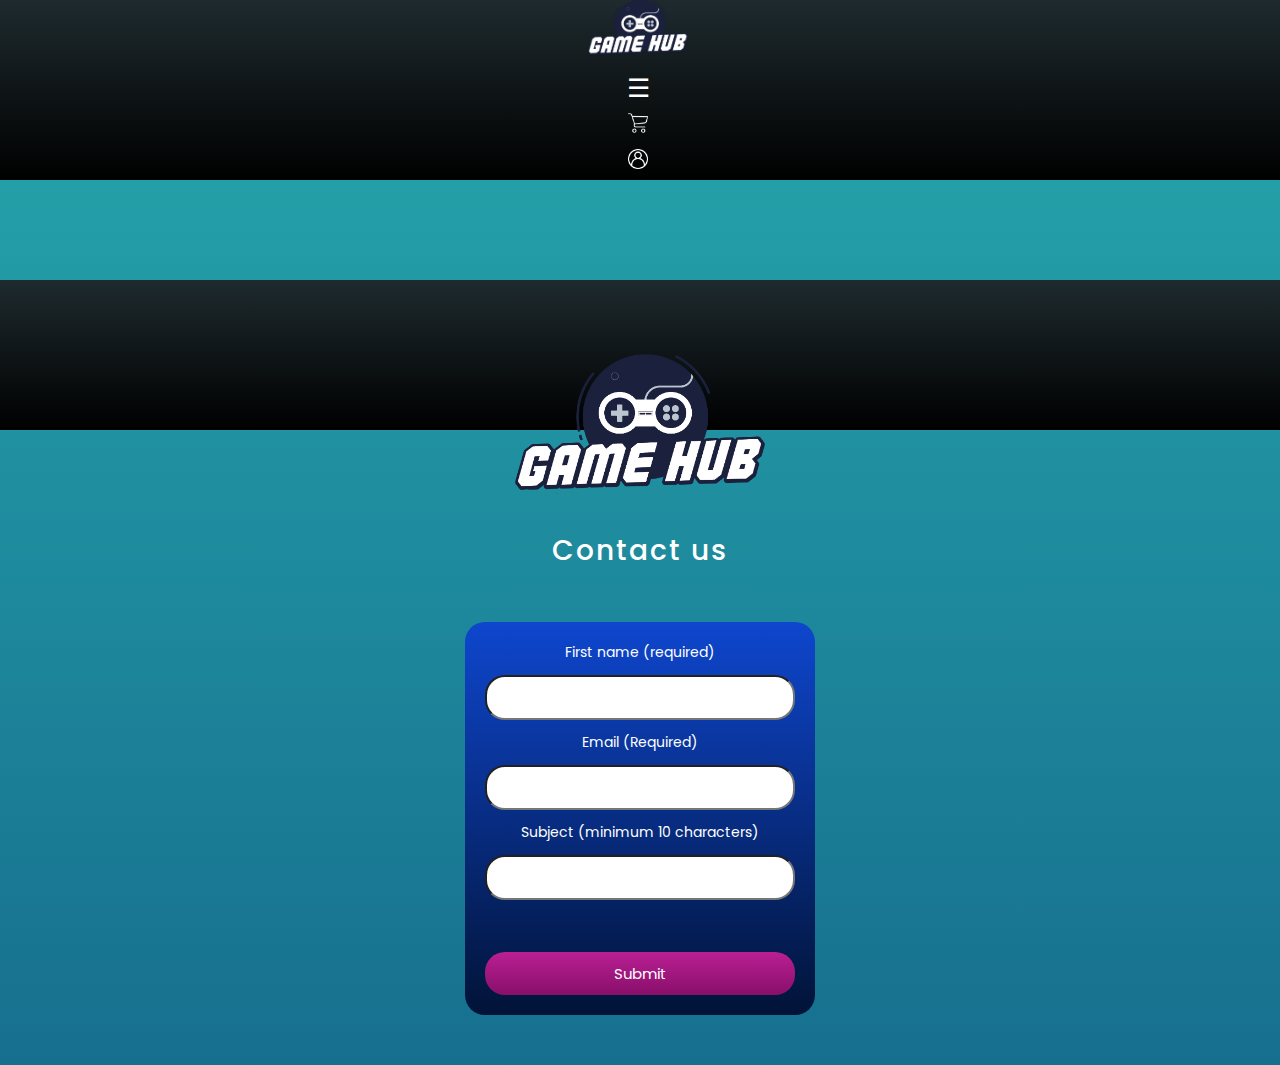
<file: contact.html>
<!DOCTYPE html>
<html lang="en">
  <head>
    <meta charset="UTF-8" />
    <meta name="viewport" content="width=device-width, initial-scale=1.0" />
    <meta name="description" content="Contact page for gamehub. Send us a message and contact us." />
    <link
      href="https://fonts.googleapis.com/css2?family=Poppins:ital,wght@0,400;0,600;0,700;0,800;1,400&display=swap"
      rel="stylesheet"
    />
    <! -- FONT AWESOME ---------------------------------->
    <link
      rel="stylesheet"
      href="https://use.fontawesome.com/releases/v5.15.1/css/all.css"
      integrity="sha384-vp86vTRFVJgpjF9jiIGPEEqYqlDwgyBgEF109VFjmqGmIY/Y4HV4d3Gp2irVfcrp"
      crossorigin="anonymous"
    />
    <link rel="stylesheet" href="./styles/contact.css" />
    <title>GameHub | Contact us</title>

  </head>

  <body>
    <header>
      <div class="nav-container">
        <a href="index.html">
          <img id="logo" src="/images/GameHub_Logo.png" alt="logo-nav" />
        </a>

        <nav>
          <label class="hamburger" for="toggle">&#9776;</label>
          <input type="checkbox" id="toggle" />
          <div class="menu">
            <ul>
              <li><a href="index.html">Home</a></li>
              <li><a href="index.html">Games</a></li>
              <li class="target"><a href="contact.html">Contact</a></li>
            </ul>
            <div class="search">
              <form>
                <input type="text" name="search" id="search" />
                <button type="submit"><i class="fas fa-search"></i></button>
              </form>
            </div>
          </div>
        </nav>

        <a href="checkout.html">
          <img class="nav-icon" src="/images/icons/shopping-cart.png" alt="" />
        </a>
        <a href="profile.html">
          <img class="nav-icon" src="/images/icons/profile.png" alt="" />
        </a>
      </div>
    </header>

    <section>
      <div class="div-header">
        <img id="logo-header" src="/images/GameHub_Logo.png" alt="Gamehub logo" />
      </div>

      <main>
          <h2>Contact us
          </h2>
          <div class="form-container">
        <form action="" class="formContainer">
          <div>
            <label>
              First name (required)
              <input name="firstName" id="firstName" />
            </label>
            <div class="form-error" id="firstNameError">Please enter your first name</div>
          </div>

          <div>
            <label>
              Email (Required)
              <input name="email" id="email" />
            </label>
            <div class="form-error" id="emailError">Please enter a valid email adress</div>
          </div>

          <div>
            <label>
              Subject (minimum 10 characters)
              <input name="subject" id="subject" />
            </label>
            <div class="form-error" id="subjectError">Your subject must be at least 10 characters</div>
          </div>


          <button type="submit" value="send" class="submit-btn">Submit</button>
          </div>
        </form>
      </main>
    </section>
    <script src="./js/contact.js"></script>
  </body>
</html>
</file>
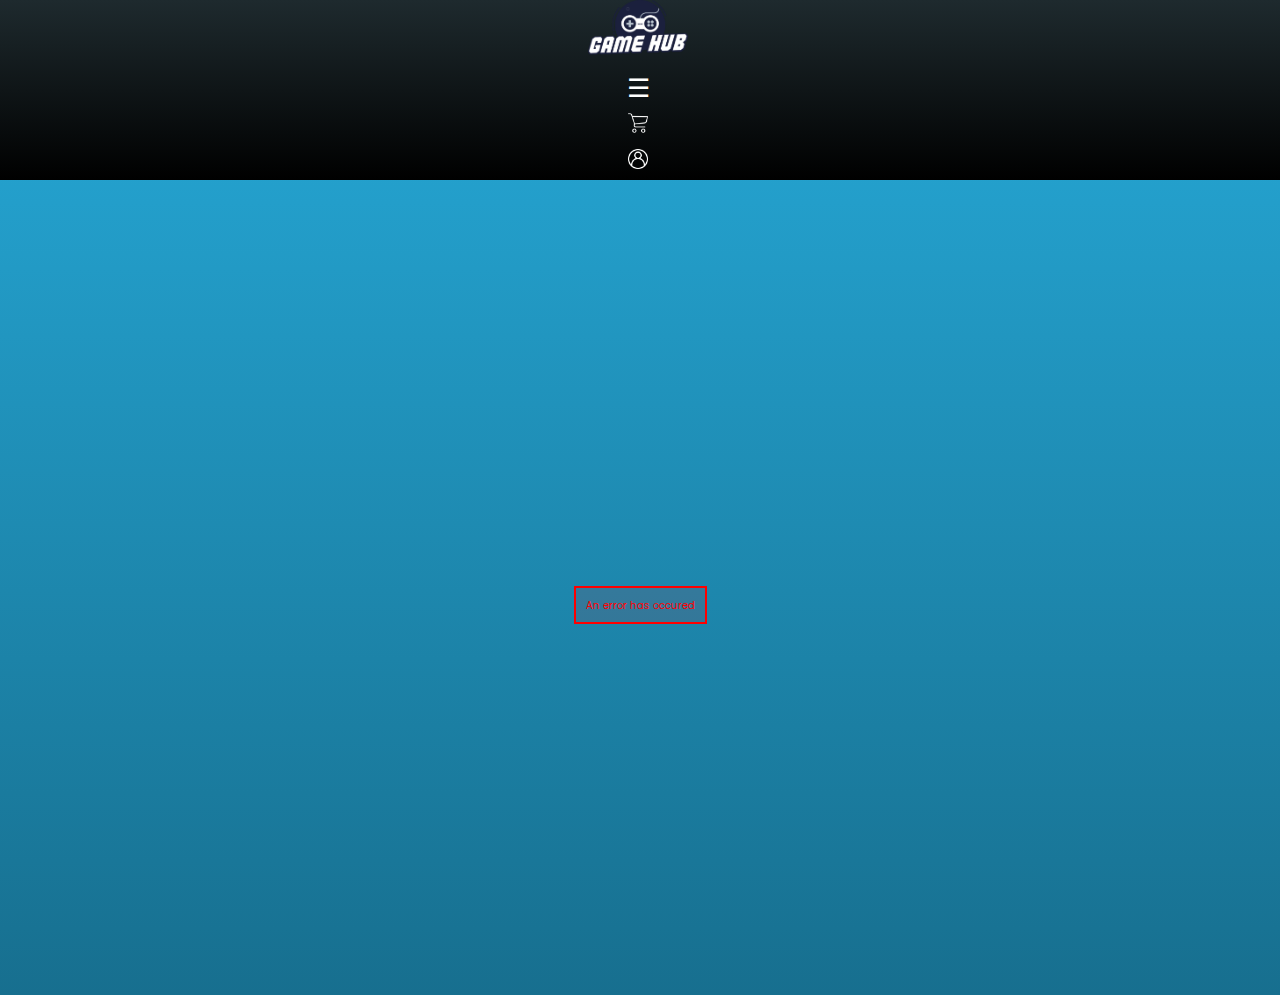
<file: details.html>
<!DOCTYPE html>
<html lang="en">
  <head>
    <meta charset="UTF-8" />
    <meta name="viewport" content="width=device-width, initial-scale=1.0" />
    <meta name="description" content="Detailed game info and different pictures of game content" />
    <meta name="author" content="Eirik Haver Lilleby" />

    <! -- FONT ---------------------------------->
    <link
      href="https://fonts.googleapis.com/css2?family=Poppins:ital,wght@0,400;0,600;0,700;0,800;1,400&display=swap"
      rel="stylesheet"
    />
    <! -- FONT AWESOME ICONS ---------------------------------->
    <link
      rel="stylesheet"
      href="https://use.fontawesome.com/releases/v5.15.1/css/all.css"
      integrity="sha384-vp86vTRFVJgpjF9jiIGPEEqYqlDwgyBgEF109VFjmqGmIY/Y4HV4d3Gp2irVfcrp"
      crossorigin="anonymous"
    />
    <link rel="stylesheet" href="./styles/global.css" />
    <link href="./styles/details.css" rel="stylesheet" />
    <title>Game Hub</title>
  </head>

  <body>
    <header>
      <div class="nav-container">
        <a href="index.html">
          <img
            id="logo"
            src="/images/GameHub_Logo.png"
            alt="Game hub logo. Blue with a white game controller in middle"
          />
        </a>

        <nav>
          <label for="toggle">&#9776;</label>
          <input type="checkbox" id="toggle" />
          <div class="menu">
            <ul>
              <li><a href="index.html">Home</a></li>
              <li><a href="#games">Games</a></li>
              <li><a href="contact.html">Contact</a></li>
            </ul>
            <div class="search">
              <form>
                <input type="text" name="search" id="search" />
                <button type="submit"><i class="fas fa-search"></i></button>
              </form>
            </div>
          </div>
        </nav>

        <a href="checkout.html">
          <img class="nav-icon" src="/images/icons/shopping-cart.png" alt="A white Shopping cart icon" />
        </a>
        <a href="profile.html">
          <img class="nav-icon" src="/images/icons/profile.png" alt="Profile icon with a human in middle" />
        </a>
      </div>
    </header>

    <main>
      <div class="container">
        <div class="loader"></div>
        <!-- API CONTENT -->
      </div>
    </main>
    <script src="./js/message.js"></script>
    <script src="./js/details.js"></script>
  </body>
</html>
</file>
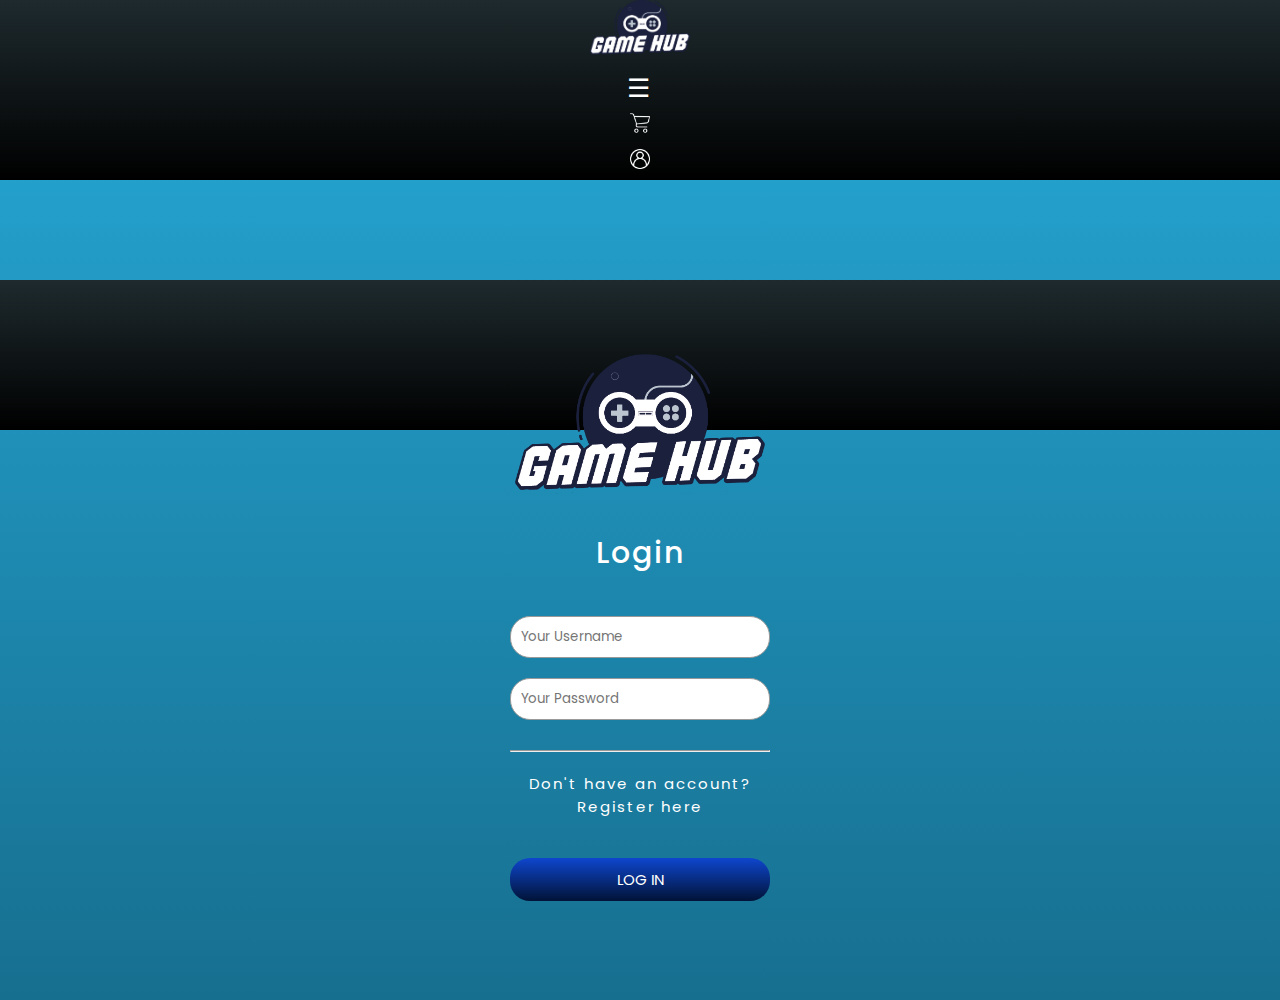
<file: login.html>
<!DOCTYPE html>
<html lang="en">
  <head>
    <meta charset="UTF-8" />
    <meta name="viewport" content="width=device-width, initial-scale=1.0" />
    <meta name="description" content="Login page for gamehub." />
    <link
      href="https://fonts.googleapis.com/css2?family=Poppins:ital,wght@0,400;0,600;0,700;0,800;1,400&display=swap"
      rel="stylesheet"
    />
    <! -- FONT AWESOME ---------------------------------->
    <link
      rel="stylesheet"
      href="https://use.fontawesome.com/releases/v5.15.1/css/all.css"
      integrity="sha384-vp86vTRFVJgpjF9jiIGPEEqYqlDwgyBgEF109VFjmqGmIY/Y4HV4d3Gp2irVfcrp"
      crossorigin="anonymous"
    />
    <link rel="stylesheet" href="./styles/global.css" />
    <link rel="stylesheet" href="/styles/login.css" />
  </head>

  <body>
    <header>
      <div class="nav-container">
        <a href="index.html">
          <img id="logo" src="/images/GameHub_Logo.png" alt="logo-nav" />
        </a>

        <nav>
          <label for="toggle">&#9776;</label>
          <input type="checkbox" id="toggle" />
          <div class="menu">
            <ul>
              <li><a href="index.html">Home</a></li>
              <li><a href="index.html">Games</a></li>
              <li><a href="contact.html">Contact</a></li>
            </ul>
            <div class="search">
              <form>
                <input type="text" name="search" id="search" />
                <button type="submit"><i class="fas fa-search"></i></button>
              </form>
            </div>
          </div>
        </nav>

        <a href="checkout.html">
          <img class="nav-icon" src="/images/icons/shopping-cart.png" alt="" />
        </a>
        <a href="profile.html">
          <img class="nav-icon" src="/images/icons/profile.png" alt="" />
        </a>
      </div>
    </header>

    <section>
      <div class="div-header">
        <img id="logo-header" src="/images/GameHub_Logo.png" alt="Gamehub logo" />
      </div>

      <div class="form-container">
        <h2>Login</h2>
        <form>
          <input type="username" class="input-box" placeholder="Your Username" />

          <input type="password" class="input-box" placeholder="Your Password" />
          <hr />
          <p>Don't have an account? <a href="signup.html">Register here</a></p>
        </form>
        <a href="profile.html"><button class="login-btn">LOG IN</button></a>
      </div>
    </section>
  </body>
</html>
</file>
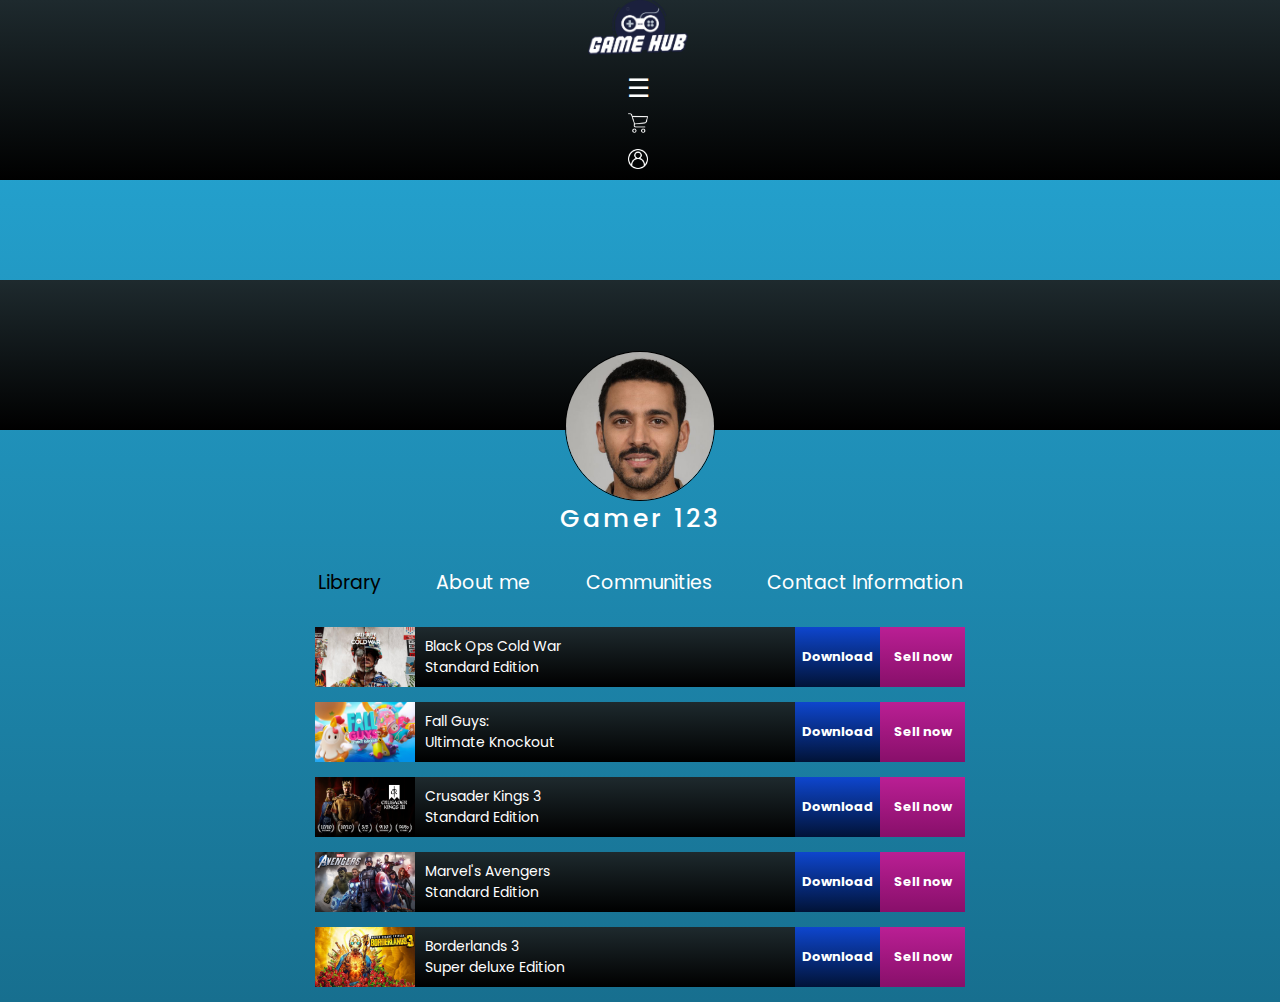
<file: profile.html>
<!DOCTYPE html>
<html lang="en">
  <head>
    <meta charset="UTF-8" />
    <meta name="viewport" content="width=device-width, initial-scale=1.0" />
    <meta name="description" content="Profile page for gamehub. User can sell and download their games on this page." />

    <link
      href="https://fonts.googleapis.com/css2?family=Poppins:ital,wght@0,400;0,600;0,700;0,800;1,400&display=swap"
      rel="stylesheet"
    />
    <! -- FONT AWESOME ---------------------------------->
    <link
      rel="stylesheet"
      href="https://use.fontawesome.com/releases/v5.15.1/css/all.css"
      integrity="sha384-vp86vTRFVJgpjF9jiIGPEEqYqlDwgyBgEF109VFjmqGmIY/Y4HV4d3Gp2irVfcrp"
      crossorigin="anonymous"
    />
    <link rel="stylesheet" href="./styles/global.css" />
    <link rel="stylesheet" href="./styles/profile.css" />
    <title>Game hub | Profile</title>
  </head>
  <body>
    <header>
      <div class="nav-container">
        <a href="index.html">
          <img id="logo" src="/images/GameHub_Logo.png" alt="logo-nav" />
        </a>

        <nav>
          <label for="toggle">&#9776;</label>
          <input type="checkbox" id="toggle" />
          <div class="menu">
            <ul>
              <li><a href="index.html">Home</a></li>
              <li><a href="index.html">Games</a></li>
              <li><a href="contact.html">Contact</a></li>
            </ul>
            <div class="search">
              <form>
                <input type="text" name="search" id="search" />
                <button type="submit"><i class="fas fa-search"></i></button>
              </form>
            </div>
          </div>
        </nav>

        <a href="checkout.html">
          <img class="nav-icon" src="/images/icons/shopping-cart.png" alt="" />
        </a>
        <a href="profile.html">
          <img class="nav-icon" src="/images/icons/profile.png" alt="" />
        </a>
      </div>
    </header>

    <section>
      <div class="div-header">
        <img src="/images/profile-picture 1.jpg" alt="profile picture" />
      </div>
      <h2 class="name">Gamer 123</h2>

      <div class="container-text">
        <span>Library</span>
        <p>About me</p>
        <p>Communities</p>
        <p>Contact Information</p>
      </div>

      <div class="container">
        <div class="container-long">
          <div class="game">
            <img src="/images/Games/cold war.jpg" alt="Call of duty Cold War" />
          </div>
          <div class="game-title">
            <p>Black Ops Cold War<br />Standard Edition</p>
          </div>
        </div>
        <div class="download">
          <button class="button button1">Download</button>
        </div>
        <div class="sell">
          <button class="button button2">Sell now</button>
        </div>

        <div class="container-long">
          <div class="game">
            <img src="/images/Games/Fall guys.jpg" alt="Call of duty Cold War" />
          </div>
          <div class="game-title">
            <p>Fall Guys:<br />Ultimate Knockout</p>
          </div>
        </div>
        <div class="download">
          <button class="button button1">Download</button>
        </div>
        <div class="sell">
          <button class="button button2">Sell now</button>
        </div>

        <div class="container-long">
          <div class="game">
            <img src="/images/Games/bestsellers/3.jpg" alt="Crusader Kings 3" />
          </div>
          <div class="game-title">
            <p>Crusader Kings 3<br />Standard Edition</p>
          </div>
        </div>
        <div class="download">
          <button class="button button1">Download</button>
        </div>
        <div class="sell">
          <button class="button button2">Sell now</button>
        </div>

        <div class="container-long">
          <div class="game">
            <img src="/images/Games/bestsellers/5.jpg" alt="Marvel's Avengers" />
          </div>
          <div class="game-title">
            <p>Marvel's Avengers<br />Standard Edition</p>
          </div>
        </div>
        <div class="download">
          <button class="button button1">Download</button>
        </div>
        <div class="sell">
          <button class="button button2">Sell now</button>
        </div>

        <div class="container-long">
          <div class="game">
            <img src="/images/Games/bestsellers/8.jpg" alt="Borderlands 3" />
          </div>
          <div class="game-title">
            <p>Borderlands 3<br />Super deluxe Edition</p>
          </div>
        </div>
        <div class="download">
          <button class="button button1">Download</button>
        </div>
        <div class="sell">
          <button class="button button2">Sell now</button>
        </div>
      </div>
    </section>
  </body>
</html>
</file>
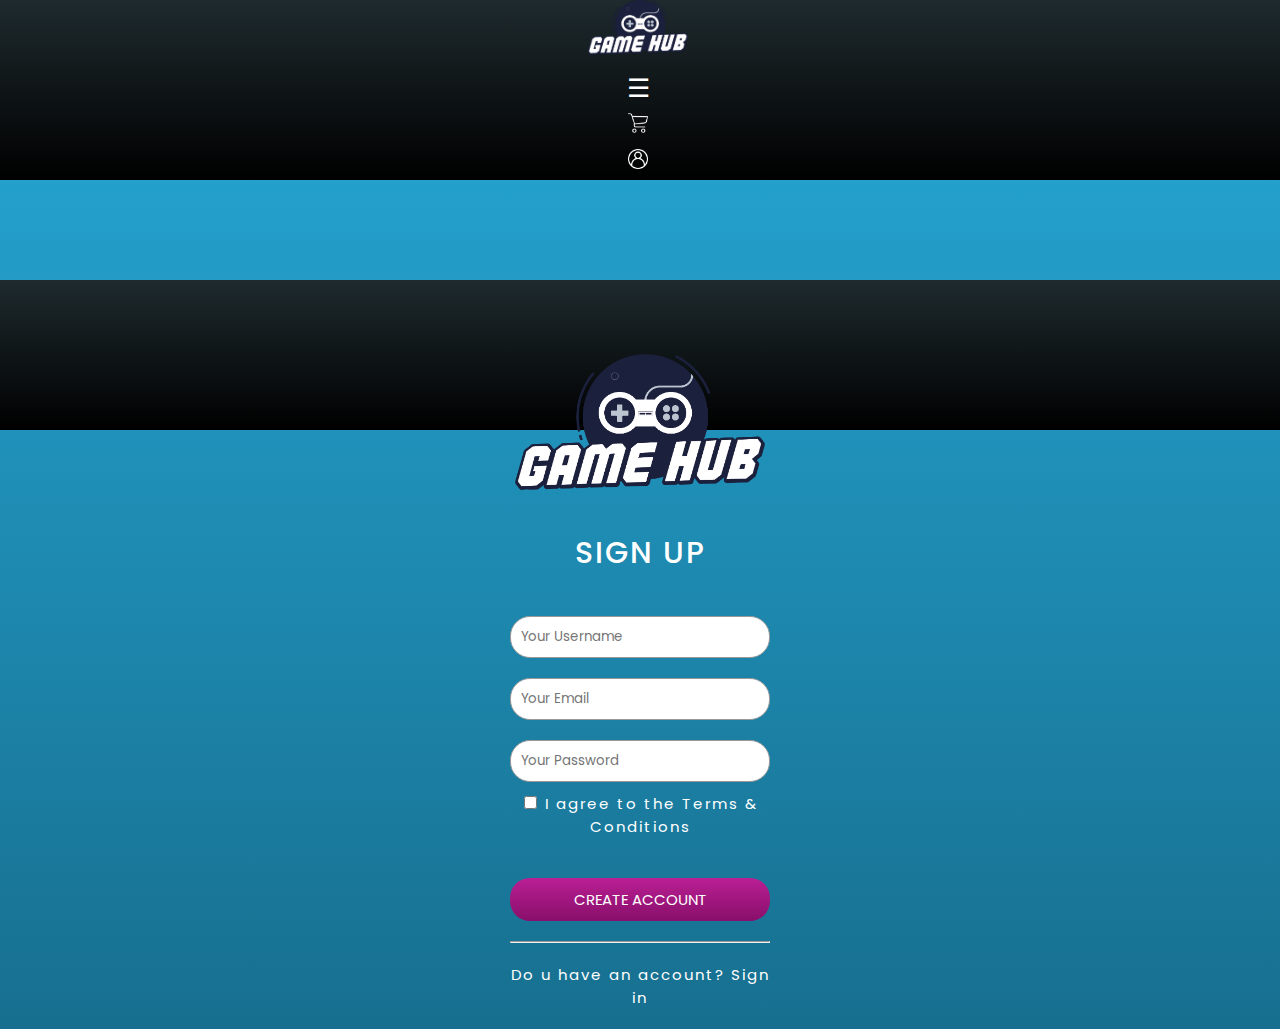
<file: signup.html>
<!DOCTYPE html>
<html lang="en">
  <head>
    <meta charset="UTF-8" />
    <meta name="viewport" content="width=device-width, initial-scale=1.0" />
    <meta name="description" content="Signup page for gamehub." />
    <link
      href="https://fonts.googleapis.com/css2?family=Poppins:ital,wght@0,400;0,600;0,700;0,800;1,400&display=swap"
      rel="stylesheet"
    />
    <! -- FONT AWESOME ---------------------------------->
    <link
      rel="stylesheet"
      href="https://use.fontawesome.com/releases/v5.15.1/css/all.css"
      integrity="sha384-vp86vTRFVJgpjF9jiIGPEEqYqlDwgyBgEF109VFjmqGmIY/Y4HV4d3Gp2irVfcrp"
      crossorigin="anonymous"
    />
    <link rel="stylesheet" href="./styles/global.css" />
    <link rel="stylesheet" href="./styles/signup.css" />
    <title>GameHub | Signup</title>
  </head>
  <body>
    <header>
      <div class="nav-container">
        <a href="index.html">
          <img id="logo" src="/images/GameHub_Logo.png" alt="logo-nav" />
        </a>

        <nav>
          <label for="toggle">&#9776;</label>
          <input type="checkbox" id="toggle" />
          <div class="menu">
            <ul>
              <li><a href="index.html">Home</a></li>
              <li><a href="index.html">Games</a></li>
              <li><a href="contact.html">Contact</a></li>
            </ul>
            <div class="search">
              <form>
                <input type="text" name="search" id="search" />
                <button type="submit"><i class="fas fa-search"></i></button>
              </form>
            </div>
          </div>
        </nav>

        <a href="checkout.html">
          <img class="nav-icon" src="/images/icons/shopping-cart.png" alt="" />
        </a>
        <a href="profile.html">
          <img class="nav-icon" src="/images/icons/profile.png" alt="" />
        </a>
      </div>
    </header>

    <section>
      <div class="div-header">
        <img id="logo-header" src="/images/GameHub_Logo.png" alt="Gamehub logo" />
      </div>

      <div class="form-container">
        <h2>SIGN UP</h2>
        <form action="https://formspree.io/mqkyjbbd" method="POST">
          <input type="username" class="input-box" placeholder="Your Username" />
          <input type="email" class="input-box" placeholder="Your Email" />
          <input type="password" class="input-box" placeholder="Your Password" />
          <p>
            <span class="check"><input type="checkbox" /></span> I agree to the Terms & Conditions
          </p>
          <button class="sign-btn" value="Send" type="submit">CREATE ACCOUNT</button>
          <hr />
          <p>Do u have an account? <a href="login.html">Sign in</a></p>
        </form>
      </div>
    </section>
  </body>
</html>
</file>
<file: styles/global.css>
/* GLOBAL STYLES */
* {
  margin: 0;
  padding: 0;
  box-sizing: border-box;
  font-family: "Poppins", sans-serif;
}

body {
  background: linear-gradient(#26aad9, #176f8f);
}

html {
  font-size: 62.5%;
}

a,
li {
  color: white;
  text-decoration: none;
  list-style: none;
  font-size: 1.5rem;
  letter-spacing: 0.3rem;
}

h2 {
  color: white;
  font-size: 2.4rem;
  letter-spacing: 0.3rem;
  font-weight: 500;
}

h3 {
  color: white;
  font-size: 2.5rem;
  letter-spacing: 0.3rem;
  font-weight: 600;
}

p {
  color: white;
  font-size: 1.4rem;
}

/* NAV SECTION */

#logo {
  margin: 8px 0;
  width: 12rem;
  cursor: pointer;
}

header {
  height: auto;
  background: linear-gradient(#1e2a2e, #000000);
  padding: 0px 5%;
  position: sticky;
  top: 0px;
  z-index: 3;
}

.nav-container {
  width: 100%;
  height: auto;
  display: flex;
  justify-content: space-between;
  align-items: center;
}

.menu {
  margin: 0 10px;
  line-height: 70px;
  display: flex;
}

.menu li {
  margin: 0 50px;
  line-height: 50px;
  display: inline-block;
}

.menu ul {
  margin-right: 500px;
}

label {
  font-size: 26px;
  color: white;
  width: 26px;
  display: none;
}

#toggle {
  display: none;
}

.nav-icon {
  width: 2.5rem;
  margin: auto;
}

.search form {
  display: flex;
  flex-direction: row;
  align-items: center;
  margin-top: 1.2rem;
}

.search input[type="text"] {
  padding: 1rem 1rem;
  height: 40px;
}

.search button {
  text-decoration: none;
  color: white;
  background: linear-gradient(#0e46ce, #011337);
  padding: 0.7rem 1rem;
  border: none;
  height: 40px;
}

.target {
  font-weight: 700;
}

/* FOOTER */

footer {
  min-height: 35vh;
  background: linear-gradient(#1e2a2e, #000000);
}

.container-footer {
  width: 100%;
  display: flex;
  justify-content: space-evenly;
  flex-wrap: wrap;
  margin: auto;
  height: auto;
}

.footer-text,
.footer-social {
  width: 22rem;
}

.footer-text h3 {
  margin: 2rem 0rem;
}

.contact {
  display: flex;
}

.contact i {
  margin-right: 0.7rem;
}

.footer-social h3 {
  margin: 2rem 0rem;
}

.footer-social i {
  margin-right: 0.6rem;
  color: white;
}

.footer-social i:hover {
  color: #0e46ce;
  cursor: pointer;
}

.copyright {
  display: flex;
  justify-content: center;
  margin-top: 10rem;
}

.message {
  padding: 1rem;
  border: 1px solid grey;
  color: grey;
}

.error {
  color: red;
  border: solid 2px red;
  padding: 1rem;
  background: rgba(255, 0, 0, 0.1);
  height: 20%;
}

.loader {
  border: 16px solid #c0c0c0;
  border-top: 16px solid rgb(8, 228, 8);
  border-radius: 50%;
  width: 120px;
  height: 120px;
  animation: spin 2s linear infinite;
}

/* MEDIA QUERIES */

/* NAV */

@media screen and (max-width: 1700px) {
  label {
    display: block;
    cursor: pointer;
    margin: auto;
  }

  #logo {
    width: 100px;
    margin: auto;
    margin-right: 0.5rem;
  }

  .menu {
    text-align: center;
    display: none;
  }

  .menu li {
    margin: auto;
    display: block;
  }

  .menu ul {
    margin: auto;
  }

  #toggle:checked + .menu {
    display: block;
  }
  .nav-container {
    flex-direction: column;
  }

  .nav-icon {
    margin: 0.5rem 0rem;
    margin-right: 0.5rem;
  }
  .search input[type="text"] {
    height: 25px;
    margin-bottom: 0.5rem;
  }
  .search button {
    height: 25px;
    display: flex;
    align-items: center;
    margin-bottom: 0.6rem;
  }
  .nav-icon {
    width: 2rem;
  }
}
</file>
<file: styles/styles.css>
/* Main PAGE */

.hero {
  min-height: 90vh;
  background: url("/images/pexels-soumil-kumar-735911.jpg");
  background-size: cover;
  background-position: center;
  display: flex;
  color: white;
  flex-direction: column;
  align-items: center;
  justify-content: center;
}

.hero h1 {
  font-size: 2.3rem;
  text-align: center;
  margin: 1rem;
  text-shadow: 2px 2px #000000;
}

.homelogo {
  width: 45rem;
  margin-bottom: 6rem;
}

.container {
  text-align: center;
  margin-top: 6rem;
}

.hero button {
  padding: 2rem 4rem;
  width: 28rem;
  height: 7rem;
  border: none;
  margin: 3rem;
  border-radius: 6rem;
  color: white;
  text-decoration: none;
  font-size: 2rem;
  font-family: "Poppins", sans-serif;
  font-weight: 600;
  cursor: pointer;
  transition: 0.8s;
  position: relative;
  overflow: hidden;
}

.button1 {
  background: linear-gradient(#0e46ce, #011337);
}

.button2 {
  background: linear-gradient(#ba1f94, #880f6a);
}

.button1:hover {
  background: white;
  color: #0e46ce;
}

.button2:hover {
  background: white;
  color: #ba1f94;
}

/* HIGHLIGHTED GAMES SECTION */

.loader {
  border: 16px solid #c0c0c0;
  border-top: 16px solid #00f93a;
  border-radius: 50%;
  margin: auto;
  width: 120px;
  height: 120px;
  animation: spin 2s linear infinite;
}

@keyframes spin {
  0% {
    transform: rotate(0deg);
  }
  100% {
    transform: rotate(360deg);
  }
}

.highlighted {
  padding: 10rem 0 3rem 1rem;
  display: flex;
  align-items: center;
}

.highlightedimg {
  width: 100%;
  height: 60vh;
  /* background-image: url(/images/Games/Cyberpunk.jpg); */
  background-repeat: no-repeat;
  background-attachment: fixed;
  background-size: cover;
  background-position: center;
  display: flex;
  flex-direction: column;
  justify-content: flex-end;
}

.highlighted-games-img img {
  height: 100%;
  width: 100%;
  object-fit: cover;
}

.highlighted-game-text h2 a {
  font-size: 2rem;
  transition: ease-in-out 0.3s;
}

.highlighted-game-text h2 a:hover {
  color: yellow;
  font-weight: 600;
}

.line {
  font-size: 6rem;
  color: #041c58;
  font-weight: bold;
}

.highlighted-img {
  width: 100%;
  height: 45rem;
  object-fit: cover;
}

.highlighted-overlay {
  background: rgba(0, 0, 0, 0.6);
  display: flex;
  justify-content: center;
  align-items: center;
  flex-wrap: wrap;
  height: auto;
}

.price-container {
  display: flex;
  margin: 0 4rem 0 30rem;
}

.prices-info {
  display: flex;
  flex-direction: column;
  align-items: center;
  justify-content: center;
}

.discount {
  background: linear-gradient(#0e46ce, #011337);
  padding: 1rem 2rem;
  margin: 0 2rem 0 20rem;
  border-radius: 1rem;
}

.discount p {
  font-size: 2.5rem;
}

.prev-price {
  text-decoration: line-through;
}

.current-price {
  color: #00f93a;
  font-size: 2rem;
  font-weight: bold;
}

.pre-purchase {
  padding: 2rem 4rem;
  background: linear-gradient(#0e46ce, #011337);
  border: none;
  color: white;
  border-radius: 1rem;
  cursor: pointer;
  font-size: 1.3rem;
  display: flex;
  align-content: center;
  justify-content: center;
  transition: 0.8s;
}

.pre-purchase:hover {
  background: #0048ff;
}

.container-gamenav {
  margin-top: 5rem;
  height: 5rem;
  display: flex;
  justify-content: center;
}

.circle {
  background: white;
  width: 1.8rem;
  height: 1.8rem;
  border-radius: 50%;
  margin: 0 1.5rem;
}

.circle1 {
  background: #00f93a;
}

/* FEATURED & RECCOMENDED GAMES */

.featured {
  padding: 3rem 0 5rem 1rem;
  display: flex;
  align-items: center;
}

.games-container {
  min-height: 75rem;
  min-width: 95%;
  display: flex;
  flex-wrap: wrap;
  justify-content: space-evenly;
  margin: auto;
}

.container-games {
  width: 42rem;
  height: auto;
}

.game {
  height: 25rem;
  display: flex;
}

.game img {
  width: 100%;
  height: 100%;
  object-fit: cover;
}

.box-info {
  background: linear-gradient(#1e2a2e, #000000);
  height: 5rem;
  display: flex;
  padding-left: 2rem;
  align-items: center;
}

.box-info p {
  background: linear-gradient(#0e46ce, #011337);
  padding: 0.5rem 1rem;
  margin-right: 2rem;
}

.spanbox {
  display: flex;
  flex-direction: column;
  flex: 1;
}

.prev-featured {
  text-decoration: line-through;
  color: white;
  font-size: 1.2rem;
}

.current-featured {
  color: #00f93a;
  font-weight: bold;
  font-size: 1.8rem;
}

.buttonbox {
  height: 4rem;
}

.boxgame1 {
  background: linear-gradient(#0e46ce, #011337);
  width: 100%;
  height: 100%;
  border: none;
  color: white;
  font-size: 1rem;
  cursor: pointer;
  display: flex;
  justify-content: center;
  align-items: center;
  transition: 0.8s;
}

.boxgame1:hover {
  background: #0048ff;
}

#shopping {
  width: 2rem;
  height: 2rem;
  margin-right: 0.5rem;
}

/* COMING SOON */

.coming {
  padding: 3rem 0 5rem 1rem;
  display: flex;
  align-items: center;
}

.container-coming-games {
  min-height: 75rem;
  min-width: 95%;
  display: flex;
  flex-wrap: wrap;
  justify-content: space-evenly;
  margin: auto;
}

/* Bestseller & wishlisted section */

.bestseller-wishlisted {
  min-height: 80vh;
}

.container-best-wish {
  height: auto;
  width: 90%;
  display: flex;
  justify-content: space-between;
  flex-wrap: wrap;
  margin-top: 8rem;
  margin: auto;
}

.container-best {
  width: 82rem;
  margin: auto;
}

.container-wish {
  width: 82rem;
}

.best-text {
  display: flex;
  align-items: center;
  justify-content: center;
  margin: 3rem 0rem;
}

.line2 {
  font-size: 6rem;
  color: #460034;
  font-weight: bold;
}

.container-long {
  width: 100%;
  height: 6.5rem;
  background: white;
  display: flex;
  margin-bottom: 0.8rem;
}

.small-box-best {
  background: linear-gradient(#0e46ce, #011337);
  width: 5rem;
  height: 100%;
  display: flex;
  align-items: center;
  justify-content: center;
}

.small-box p {
  font-size: 2rem;
}

.small-game-box {
  width: 15rem;
  height: 100%;
}

.small-game-box img {
  width: 100%;
  height: 100%;
  object-fit: cover;
}

.container-game-info {
  background: linear-gradient(#1e2a2e, #000000);
  width: 100%;
  height: 100%;
  display: flex;
  align-items: center;
}

.game-name {
  flex: 1;
  margin-left: 2rem;
}

.game-price {
  display: flex;
  flex-direction: column;
  margin-right: 2rem;
}

/* MEDIA QUERIES */

/* HIGLIGHTED GAMES */

@media screen and (max-width: 1140px) {
  .highlighted-game-text h2 a {
    font-size: 1.8rem;
  }
  .highlighted-game-text p {
    font-size: 1.2rem;
  }
  .pre-purchase {
    padding: 1.5rem 3rem;
  }
  .discount {
    margin: 0rem 2rem 0 0rem;
  }
}

@media screen and (max-width: 905px) {
  .price-container {
    margin: 0 2rem 0 5rem;
  }
  .discount {
    padding: 0.5rem 1.5rem;
  }
  .curent-price {
    font-size: 1rem;
  }
}

/* FEATURED & COMING GAMES */

@media screen and (max-width: 1700px) {
  .container-games {
    margin: 2rem 0rem;
  }
}
@media screen and (max-width: 1277px) {
  .featured {
    justify-content: center;
  }
  .coming {
    justify-content: center;
  }
}

/* BEST RATED WISHED GAMES */

@media screen and (max-width: 1850px) {
  .container-best-wish {
    justify-content: center;
  }
}

@media screen and (max-width: 600px) {
  .bestseller-wishlisted {
    margin: auto;
  }

  html {
    font-size: 50%;
  }
}
</file>
<file: styles/checkout.css>
h2 {
  color: white;
  font-size: 1.8rem;
  letter-spacing: 0.3rem;
  font-weight: 600;
}

h3 {
  color: white;
  font-size: 1.4rem;
  letter-spacing: 0.3rem;
  font-weight: 600;
}

p {
  color: white;
  font-size: 1.1rem;
  font-weight: 600;
}

/* ORDER DETAILS */

section {
  min-height: 70vh;
}

.container-checkout {
  width: 120rem;
  height: auto;
  display: flex;
  flex-wrap: wrap;
  margin: 20rem auto;
  justify-content: space-evenly;
}

.details-container {
  width: 70rem;
  height: auto;
}

.order-details {
  display: flex;
  background: linear-gradient(#0e46ce, #011337);
  height: 6rem;
  align-items: center;
  justify-content: center;
}

.order-games {
  background: linear-gradient(#1e2a2e, #000000);
  width: 100%;
  height: 39rem;
}

.game-info {
  height: 18rem;
  display: flex;
}

.game {
  margin: 2rem 2rem 0 4rem;
  width: 11rem;
  height: 13rem;
}

.game img {
  object-fit: cover;
  height: 100%;
  width: 100%;
}

.game-title {
  margin-top: 2rem;
  flex: 1;
}

.game-title h3 {
  margin-bottom: 2rem;
}

.game-price {
  margin: 2rem 1rem 0 0;
}

.game-price i {
  margin: 2rem 0 0 4rem;
}

hr {
  width: 95%;
  margin: auto;
}

/* ORDER SUMMARY STYLING */

.summary-container {
  height: auto;
  width: 40rem;
}

.order-summary {
  height: 6rem;
  width: 100%;
  background: linear-gradient(#0e46ce, #011337);
  display: flex;
  align-items: center;
  justify-content: center;
}

.summary-info {
  background: linear-gradient(#1e2a2e, #000000);
  height: 33rem;
  display: flex;
  justify-content: space-between;
  flex-wrap: wrap;
}

.summary-info h3 {
  margin: 2rem 0.5rem 3rem 2.5rem;
}

.summary-info hr {
  margin: 0rem auto 0rem auto;
  width: 85%;
  height: 0rem;
}

.container-button {
  width: 100%;
  height: 6rem;
}

.delete-btn {
  background: #ff6f47;
  color: white;
  border: none;
  padding: 1rem;
  cursor: pointer;
  font-size: 1rem;
  pointer-events: none;
}

.checkout-btn {
  background: linear-gradient(#0e46ce, #011337);
  width: 100%;
  height: 100%;
  border: none;
  color: white;
  font-size: 1rem;
  cursor: pointer;
  display: flex;
  justify-content: center;
  align-items: center;
  font-size: 1.4rem;
  font-weight: 600;
  transition: 0.8s;
}

.checkout-btn:hover {
  background: white;
  color: #0e46ce;
}

/* MEDIA QUERIES */

@media screen and (max-width: 1215px) {
  .container-checkout {
    width: 80rem;
  }

  .summary-container {
    width: 40rem;
  }

  .summary-info {
    height: 45rem;
  }

  .container-checkout {
    justify-content: center;
  }

  .summary-container {
    margin-top: 2rem;
  }
}

@media screen and (max-width: 780px) {
  .details-container {
    width: 35rem;
  }

  .summary-container {
    width: 35rem;
  }
  .container-checkout {
    width: auto;
    height: auto;
    flex-wrap: wrap;
    flex-direction: column;
    align-items: center;
  }
  .container-checkout {
    width: 71rem;
  }
}

@media screen and (max-width: 729px) {
  .container-checkout {
    width: 30rem;
  }

  .summary-container {
    width: 25rem;
  }

  .details-container {
    width: 25rem;
    flex-direction: column;
  }
  .game {
    display: none;
  }
  .game-title h3 {
    font-size: 1.5rem;
    margin: 0rem 0 5rem 1rem;
  }
  .game-title p {
    margin-left: 1rem;
  }
}

@media screen and (max-width: 1700px) {
  label {
    display: block;
    cursor: pointer;
    margin: auto;
  }

  #logo {
    width: 100px;
    margin: auto;
  }

  .menu {
    text-align: center;
    width: 100%;
    display: none;
  }

  .menu ul {
    margin: auto;
  }
  .menu li {
    margin: auto;
    display: block;
  }
  #toggle:checked + .menu {
    display: block;
  }
  .nav-container {
    flex-direction: column;
  }
  .nav-icon {
    margin: 0.5rem 0rem;
  }
  .search input[type="text"] {
    height: 25px;
    margin-bottom: 0.5rem;
  }
  .search button {
    height: 25px;
    display: flex;
    align-items: center;
    margin-bottom: 0.6rem;
  }
  .nav-icon {
    width: 2rem;
  }
}
</file>
<file: styles/checkoutinfo.css>
/* GLOBAL STYLES */
* {
  margin: 0;
  padding: 0;
  box-sizing: border-box;
  font-family: "Poppins", sans-serif;
}

body {
  background: linear-gradient(#26aad9, #176f8f);
}

html {
  font-size: 62.5%;
}

a,
li {
  color: white;
  text-decoration: none;
  list-style: none;
  font-size: 1.5rem;
  letter-spacing: 0.3rem;
}

h2 {
  color: white;
  font-size: 1.8rem;
  letter-spacing: 0.3rem;
  font-weight: 600;
}

h3 {
  color: white;
  font-size: 1.4rem;
  letter-spacing: 0.3rem;
  font-weight: 600;
}

p {
  color: white;
  font-size: 1.1rem;
  font-weight: 600;
}

/* NAV SECTION */

#logo {
  margin: 8px 0;
  width: 12rem;
  cursor: pointer;
}

header {
  height: auto;
  background: linear-gradient(#1e2a2e, #000000);
  padding: 0px 5%;
  position: sticky;
  top: 0px;
  z-index: 3;
}

.nav-container {
  width: 100%;
  height: auto;
  display: flex;
  justify-content: space-between;
  align-items: center;
}

.menu {
  margin: 0 10px;
  line-height: 70px;
  display: flex;
}

.menu li {
  margin: 0 50px;
  line-height: 50px;
  display: inline-block;
}

.menu ul {
  margin-right: 500px;
}

.hamburger {
  font-size: 26px;
  color: white;
  width: 26px;
  display: none;
}

#toggle {
  display: none;
}

.nav-icon {
  width: 2.5rem;
  margin: auto;
}

header .search form {
  display: flex;
  flex-direction: row;
  align-items: center;
  margin-top: 1.2rem;
}

.search input[type="text"] {
  padding: 1rem 1rem;
  height: 40px;
}

.search button {
  text-decoration: none;
  color: white;
  background: linear-gradient(#0e46ce, #011337);
  padding: 0.7rem 1rem;
  border: none;
  height: 40px;
}

#search {
  border-radius: 0;
  width: 100%;
}

/* ORDER DETAILS */

section {
  min-height: 70vh;
}

/* ORDER INFO STYLING */

.info-container {
  max-width: 50%;
  margin: 10rem auto;
  min-height: 700px;
  background: linear-gradient(#1e2a2e, #000000);
}

.info-details {
  background: linear-gradient(#0e46ce, #011337);
  height: 6rem;
  width: 100%;
  display: flex;
  justify-content: center;
  align-items: center;
}

.formContainer {
  display: flex;
  justify-content: space-around;
  flex-wrap: wrap;
}

.label-container {
  min-width: 40%;
  margin: 4rem 0 0 4rem;
}

label {
  color: white;
  font-size: 1.4rem;
}

#country {
  width: 70%;
  margin-top: 3px;
  padding: 10px;
  font-size: 14px;
  display: flex;
}

input {
  width: 70%;
  margin-top: 3px;
  padding: 10px;
  font-size: 14px;
  display: flex;
}

.form-error {
  color: red;
  font-size: 1.2rem;
  margin-top: 2px;
  display: none;
}

.checkout-btn {
  background: linear-gradient(#0e46ce, #011337);
  width: 100%;
  padding: 14px;
  margin-top: 16rem;
  height: 100%;
  border: none;
  color: white;
  font-size: 1rem;
  cursor: pointer;
  display: flex;
  justify-content: center;
  align-items: center;
  font-size: 1.4rem;
  font-weight: 600;
  transition: 0.8s;
}

.checkout-btn:hover {
  background: white;
  color: #0e46ce;
}

@media screen and (max-width: 1700px) {
  .hamburger {
    display: block;
    cursor: pointer;
    margin: auto;
    padding: 0px;
  }

  #logo {
    width: 100px;
    margin: auto;
  }

  .menu {
    text-align: center;
    width: 100%;
    display: none;
  }

  .menu ul {
    margin: auto;
  }
  .menu li {
    margin: auto;
    display: block;
  }
  #toggle:checked + .menu {
    display: block;
  }
  .nav-container {
    flex-direction: row;
  }
  .nav-icon {
    margin: 0.5rem 0rem;
  }
  .search input[type="text"] {
    height: 25px;
    margin-bottom: 0.5rem;
  }
  .search button {
    height: 25px;
    display: flex;
    align-items: center;
    margin-bottom: 0.6rem;
  }
  .nav-icon {
    width: 2rem;
  }
}

@media screen and (max-width: 700px) {
  html {
    font-size: 50%;
  }
}
</file>
<file: styles/checkoutsucess.css>
h2 {
  color: white;
  font-size: 2.5rem;
  letter-spacing: 0.3rem;
}

h3 {
  color: white;
  font-size: 1.7rem;
  letter-spacing: 0.3rem;
}

h4 {
  color: white;
  font-size: 1.6rem;
  letter-spacing: 0.3rem;
}

p {
  color: white;
  font-size: 1.2rem;
}

/* SUCCESS / DOWNLOAD SECTION */

section {
  min-height: 90vh;
}

#circle {
  font-size: 170px;
  color: #00f93a;
  width: 100%;
  text-align: center;
  margin: 3rem 0;
}

h2 {
  text-align: center;
}

.container-order {
  width: 550px;
  height: 450px;
  margin: 2rem auto 0 auto;
  background: black;
}

.order-information {
  height: 6rem;
  width: 100%;
  background: linear-gradient(#0e46ce, #011337);
  display: flex;
  align-items: center;
  justify-content: center;
}

.container-games {
  height: 40rem;
  width: 100%;
  background: linear-gradient(#1e2a2e, #000000);
  display: flex;
  justify-content: space-evenly;
  flex-wrap: wrap;
}

.game {
  width: 11rem;
  height: 13rem;
  margin-top: 3rem;
  margin-left: 3rem;
}

.game img {
  height: 100%;
  width: 100%;
  object-fit: cover;
}

.game-text {
  margin: 2.5rem 2rem 0rem 2rem;
  width: 35rem;
}

.game-text h4 {
  margin-bottom: 2rem;
}

.container-button {
  height: 6rem;
  width: 100%;
}

.download-btn {
  height: 100%;
  width: 100%;
  border: none;
  background: linear-gradient(#0e46ce, #011337);
  color: white;
  font-size: 1.7rem;
  cursor: pointer;
  display: flex;
  justify-content: center;
  align-items: center;
  letter-spacing: 0.3rem;
  transition: 0.8s;
  font-weight: bold;
}

.download-btn:hover {
  background: white;
  color: #0e46ce;
}

/* MEDIA QUIERIES */

/* CHCECKOUT SUCESS PAGE */

@media screen and (max-width: 600px) {
  #circle {
    font-size: 80px;
  }
  h2 {
    font-size: 1.8rem;
  }
  .container-order {
    width: 450px;
  }

  .game {
    width: 7rem;
    height: 9rem;
  }
  .game-text {
    width: 25rem;
  }
  .game-text h4 {
    font-size: 1.5rem;
  }
}
</file>
<file: styles/contact.css>
/* GLOBAL STYLES */
* {
  margin: 0;
  padding: 0;
  box-sizing: border-box;
  font-family: "Poppins", sans-serif;
}

body {
  background: linear-gradient(#26a9ad, #176f8f);
}

html {
  font-size: 62.5%;
}

a,
li {
  color: white;
  text-decoration: none;
  list-style: none;
  font-size: 1.5rem;
  letter-spacing: 0.3rem;
}

h2 {
  color: white;
  letter-spacing: 0.2rem;
  font-weight: 500;
  text-align: center;
  margin-top: 10rem;
  font-size: 2.8rem;
}

/* NAV SECTION */

#logo {
  margin: 8px 0;
  width: 12rem;
  cursor: pointer;
}

header {
  height: auto;
  background: linear-gradient(#1e2a2e, #000000);
  padding: 0px 5%;
  position: sticky;
  top: 0px;
  z-index: 3;
}

.nav-container {
  width: 100%;
  height: auto;
  display: flex;
  justify-content: space-between;
  align-items: center;
}

.menu {
  margin: 0 10px;
  line-height: 70px;
  display: flex;
}

.menu ul {
  margin-right: 500px;
}

.menu li {
  margin: 0 50px;
  line-height: 50px;
  display: inline-block;
}

.hamburger {
  font-size: 26px;
  color: white;
  width: 26px;
  display: none;
}

#toggle {
  display: none;
}

.nav-icon {
  width: 2.5rem;
  margin: auto;
}

header .search form {
  display: flex;
  flex-direction: row;
  align-items: center;
  margin-top: 1.2rem;
}

.search input[type="text"] {
  padding: 1rem 1rem;
  height: 40px;
}

#search {
  border-radius: 0;
}

.search button {
  text-decoration: none;
  color: white;
  background: linear-gradient(#0e46ce, #011337);
  padding: 0.7rem 1rem;
  border: none;
  height: 40px;
}

.target {
  font-weight: 700;
}

/* HEADER IN MAIN PAGE */

.div-header {
  margin-top: 10rem;
  background: linear-gradient(#1e2a2e, #000000);
  text-align: center;
  height: 15rem;
}

#logo-header {
  margin-bottom: -22rem;
  width: 25rem;
}

/* CONTACT US */

section {
  min-height: 80vh;
}

.form-container {
  padding: 20px;
  width: 350px;
  margin: 5rem auto;
  text-align: center;
  background: linear-gradient(#0e46ce, #011337);
  border-radius: 2rem;
  font-size: 1.4rem;
}

input {
  width: 100%;
  margin: 12px 0px;
  padding: 10px;
  font-size: 14px;
  border-radius: 2rem;
}

label {
  color: white;
}

.form-error {
  color: red;
  font-size: 1.2rem;
  margin-top: 2px;
  display: none;
}

.submit-btn {
  width: 100%;
  background: linear-gradient(#ba1f94, #880f6a);
  padding: 1rem;
  font-size: 1.5rem;
  border-radius: 2rem;
  color: white;
  margin: 4rem 0 0 0;
  border: none;
  outline: none;
  cursor: pointer;
  transition: 0.8s;
}

button:hover {
  background: white;
  color: #ba1f94;
}

/* MEDIA QUERIES */

@media screen and (max-width: 1700px) {
  .hamburger {
    display: block;
    cursor: pointer;
    margin: auto;
  }

  #logo {
    width: 100px;
    margin: auto;
    margin-right: 0.5rem;
  }

  .menu {
    text-align: center;
    display: none;
  }

  .menu ul {
    margin: auto;
  }
  .menu li {
    margin: auto;
    display: block;
  }
  #toggle:checked + .menu {
    display: block;
  }
  .nav-container {
    flex-direction: column;
  }
  .nav-icon {
    margin: 0.5rem 0rem;
    margin-right: 0.5rem;
  }
  .search input[type="text"] {
    height: 25px;
    margin-bottom: 0.5rem;
  }
  .search button {
    height: 25px;
    display: flex;
    align-items: center;
    margin-bottom: 0.6rem;
  }
  .nav-icon {
    width: 2rem;
  }
}
</file>
<file: styles/details.css>
/* DETAILS */

main {
  min-height: 85vh;
}

.container {
  height: 750px;
  max-width: 150rem;
  display: flex;
  margin: auto;
  margin-top: 5rem;
  flex-wrap: wrap;
}

h1 {
  padding: 2rem;
  color: white;
  letter-spacing: 0.3rem;
  font-size: 2.4rem;
}

h2 {
  padding: 2rem;
}

.description {
  padding: 2rem;
}

.prev-price {
  text-decoration: line-through;
  padding-left: 2rem;
  color: white;
  font-size: 1.4rem;
}

.current-price {
  padding-left: 2rem;
  color: #00f93a;
  font-size: 2.4rem;
  font-weight: bold;
}

.game-info {
  max-width: 50rem;
  height: 50rem;
  padding: 0.5rem 2rem;
  display: flex;
  flex-direction: column;
  margin: auto;
}

.game-img {
  width: 75rem;
  height: 45rem;
  margin-top: 3rem;
  overflow: hidden;
}

.game-img img {
  width: 100%;
  height: 100%;
  object-fit: cover;
  cursor: pointer;
  transition: all 0.3s ease-out;
}

.game-img img:hover {
  transform: scale(1.1);
}

.small-img {
  height: 250px;
  max-width: 77rem;
  display: flex;
}

.small-img img {
  display: block;
  max-width: 62rem;
  height: 20rem;
  padding: 0 3.9rem 0rem 0rem;
  margin-left: 2rem;
  object-fit: cover;
}

.image-show {
  background: rgba(0, 0, 0, 0.8);
  position: fixed;
  top: 0;
  left: 0;
  width: 100%;
  height: 100%;
  opacity: 0;
  pointer-events: none;
  transition: 0.25s ease-out;
  z-index: 2;
}

.image-show.open {
  opacity: 1;
  pointer-events: all;
}

.max-img {
  position: absolute;
  height: 70%;
  top: 50%;
  left: 50%;
  transform: translate(-50%, -50%) scale(0.5);
  transition: all 0.25s ease-out;
  object-fit: cover;
}

.max-img.open {
  transform: translate(-50%, -50%) scale(1);
}

.gamebutton {
  margin-top: 10rem;
  margin: auto;
  padding: 2rem 4rem;
  width: 20rem;
  height: 5rem;
  border: none;
  display: flex;
  justify-content: center;
  align-items: center;
  background: linear-gradient(#0e46ce, #011337);
  border-radius: 6rem;
  color: white;
  text-decoration: none;
  font-size: 1.4rem;
  font-family: "Poppins", sans-serif;
  font-weight: 600;
  cursor: pointer;
  transition: 0.8s;
  position: relative;
  overflow: hidden;
}

.gamebutton:hover {
  background: white;
  color: #0e46ce;
}

.message {
  padding: 1rem;
  border: 1px solid grey;
  color: grey;
}

.error {
  color: red;
  border: solid 2px red;
  padding: 1rem;
  background: rgba(255, 0, 0, 0.1);
  height: 5%;
  margin: auto;
}

.loader {
  border: 16px solid #c0c0c0;
  border-top: 16px solid rgb(8, 228, 8);
  border-radius: 50%;
  width: 120px;
  margin: auto;
  height: 120px;
  animation: spin 2s linear infinite;
}

@keyframes spin {
  0% {
    transform: rotate(0deg);
  }
  100% {
    transform: rotate(360deg);
  }
}

/* MEDIA QUERIES */

@media screen and (max-width: 1266px) {
  .game-img {
    margin: auto;
  }
  .game-images {
    margin: auto;
  }
  main {
    min-height: 220vh;
  }
}

@media screen and (max-width: 830px) {
  .game-images {
    flex-direction: column;
  }
  .game-images img {
    margin-left: 1rem;
    margin-top: 2rem;
  }
}

/* MAX IMAGE */

@media screen and (max-width: 1700px) {
  .max-img {
    top: 60%;
  }
}

@media screen and (max-width: 1200px) {
  .max-img {
    width: 90%;
    height: 40rem;
  }
  .game-img {
    height: 25rem;
  }
}
</file>
<file: styles/login.css>
h2 {
  color: white;
  letter-spacing: 0.2rem;
  font-weight: 500;
}

/* HEADER IN MAIN PAGE */

.div-header {
  margin-top: 10rem;
  background: linear-gradient(#1e2a2e, #000000);
  text-align: center;
  height: 15rem;
}

#logo-header {
  margin-bottom: -22rem;
  width: 25rem;
}

/* SIGN UP MAIN PAGE STYLES */

section {
  min-height: 80vh;
}

.form-container {
  padding: 20px;
  width: 300px;
  margin: 8rem auto 0;
  text-align: center;
}

.form-container h2 {
  margin-bottom: 3rem;
  font-size: 3rem;
}

.form-container a {
  font-size: 1.5rem;
  letter-spacing: 0.2rem;
}

.form-container p {
  color: white;
  font-size: 1.5rem;
  letter-spacing: 0.2rem;
}

.input-box {
  border-radius: 2rem;
  padding: 1rem;
  margin: 1rem 0rem;
  width: 100%;
  border: 0.1rem solid #999;
  outline: none;
}

.check {
  margin: 0.5rem 0.2rem;
}

.login-btn {
  width: 100%;
  background: linear-gradient(#0e46ce, #011337);
  padding: 1rem;
  font-size: 1.5rem;
  border-radius: 2rem;
  color: white;
  margin: 4rem 0 0 0;
  border: none;
  outline: none;
  cursor: pointer;
  transition: 0.8s;
}

button:hover {
  background: white;
  color: #0e46ce;
}

hr {
  margin: 2rem 0rem;
  color: white;
}

/* MEDIA QUERIES */

@media screen and (max-width: 1700px) {
  label {
    display: block;
    cursor: pointer;
    margin: auto;
  }

  #logo {
    width: 100px;
    margin: auto;
  }

  .menu {
    text-align: center;
    display: none;
  }
  .menu li {
    margin: auto;
    display: block;
  }

  .menu ul {
    margin: auto;
  }
  #toggle:checked + .menu {
    display: block;
  }
  .nav-container {
    flex-direction: column;
  }
  .nav-icon {
    margin: 0.5rem 0rem;
  }
  .search input[type="text"] {
    height: 25px;
    margin-bottom: 0.5rem;
  }
  .search button {
    height: 25px;
    display: flex;
    align-items: center;
    margin-bottom: 0.6rem;
  }
  .nav-icon {
    width: 2rem;
  }
}
</file>
<file: styles/profile.css>
h2 {
  color: white;
  font-size: 2.5rem;
  letter-spacing: 0.3rem;
}

h3 {
  color: white;
  font-size: 1.7rem;
  letter-spacing: 0.3rem;
}

h4 {
  color: white;
  font-size: 1.6rem;
  letter-spacing: 0.3rem;
}

p {
  color: white;
  font-size: 1.9rem;
}

/* HEADER IN MAIN PAGE */

section {
  min-height: 80vh;
}

.div-header {
  margin-top: 10rem;
  background: linear-gradient(#1e2a2e, #000000);
  height: 15rem;
  text-align: center;
}

.div-header img {
  margin-bottom: -21rem;
  border-radius: 50%;
  height: 15rem;
  border: 1px solid black;
}

/* PROFILE SECTION */

.name {
  text-align: center;
  margin-top: 7rem;
}

.container-text {
  display: flex;
  justify-content: space-around;
  width: 70rem;
  height: auto;
  margin: 3rem auto 0 auto;
}

span {
  font-size: 1.9rem;
}

.container {
  width: 65rem;
  height: auto;
  margin: 3rem auto 0 auto;
  display: flex;
  flex-wrap: wrap;
}

.container-long {
  display: flex;
  align-items: center;
  width: 48rem;
  height: auto;
  margin-bottom: 1.5rem;
  background: linear-gradient(#1e2a2e, #000000);
}

.game {
  width: 10rem;
  height: 6rem;
  background: green;
  object-fit: cover;
}

.game img {
  width: 100%;
  height: 100%;
}

.container-long p {
  font-size: 1.4rem;
  margin-left: 1rem;
}

.download,
.sell {
  height: 6rem;
  width: 8.5rem;
}

.button {
  width: 100%;
  height: 100%;
  border: none;
  color: white;
  font-size: 1.3rem;
  font-weight: bold;
  cursor: pointer;
  display: flex;
  justify-content: center;
  align-items: center;
  transition: 0.8s;
}

.button1 {
  background: linear-gradient(#0e46ce, #011337);
}

.button2 {
  background: linear-gradient(#ba1f94, #880f6a);
}

.button1:hover {
  background: white;
  color: #0e46ce;
}

.button2:hover {
  background: white;
  color: #ba1f94;
}

/* MEDIA QUIERIES */

@media screen and (max-width: 720px) {
  .container-long {
    width: 35rem;
  }
  .container {
    justify-content: center;
  }

  .container-text {
    width: 60rem;
  }
}

@media screen and (max-width: 670px) {
  .container-long {
    width: 20rem;
  }

  .container {
    justify-content: center;
    width: auto;
  }

  .container-text {
    width: 40rem;
  }

  p {
    font-size: 1rem;
  }
  span {
    font-size: 1rem;
  }
  .game-title p {
    font-size: 1rem;
  }
}
</file>
<file: styles/signup.css>
h2 {
  color: white;
  letter-spacing: 0.2rem;
  font-weight: 500;
}

/* HEADER IN MAIN PAGE */

.div-header {
  margin-top: 10rem;
  background: linear-gradient(#1e2a2e, #000000);
  text-align: center;
  height: 15rem;
}

#logo-header {
  margin-bottom: -22rem;
  width: 25rem;
}

/* SIGN UP MAIN PAGE STYLES */

section {
  min-height: 80vh;
}

.form-container {
  padding: 20px;
  width: 300px;
  margin: 8rem auto 0;
  text-align: center;
}

.form-container h2 {
  margin-bottom: 3rem;
  font-size: 3rem;
}

.form-container a {
  font-size: 1.5rem;
  letter-spacing: 0.2rem;
}

.form-container p {
  color: white;
  font-size: 1.5rem;
  letter-spacing: 0.2rem;
}

.input-box {
  border-radius: 2rem;
  padding: 1rem;
  margin: 1rem 0rem;
  width: 100%;
  border: 0.1rem solid #999;
  outline: none;
}

.check {
  margin: 0.5rem 0.2rem;
}

.sign-btn {
  width: 100%;
  background: linear-gradient(#ba1f94, #880f6a);
  padding: 1rem;
  font-size: 1.5rem;
  border-radius: 2rem;
  color: white;
  margin: 4rem 0 0 0;
  border: none;
  outline: none;
  cursor: pointer;
  transition: 0.8s;
}

button:hover {
  background: white;
  color: #ba1f94;
}

hr {
  margin: 2rem 0rem;
  color: white;
}
</file>
